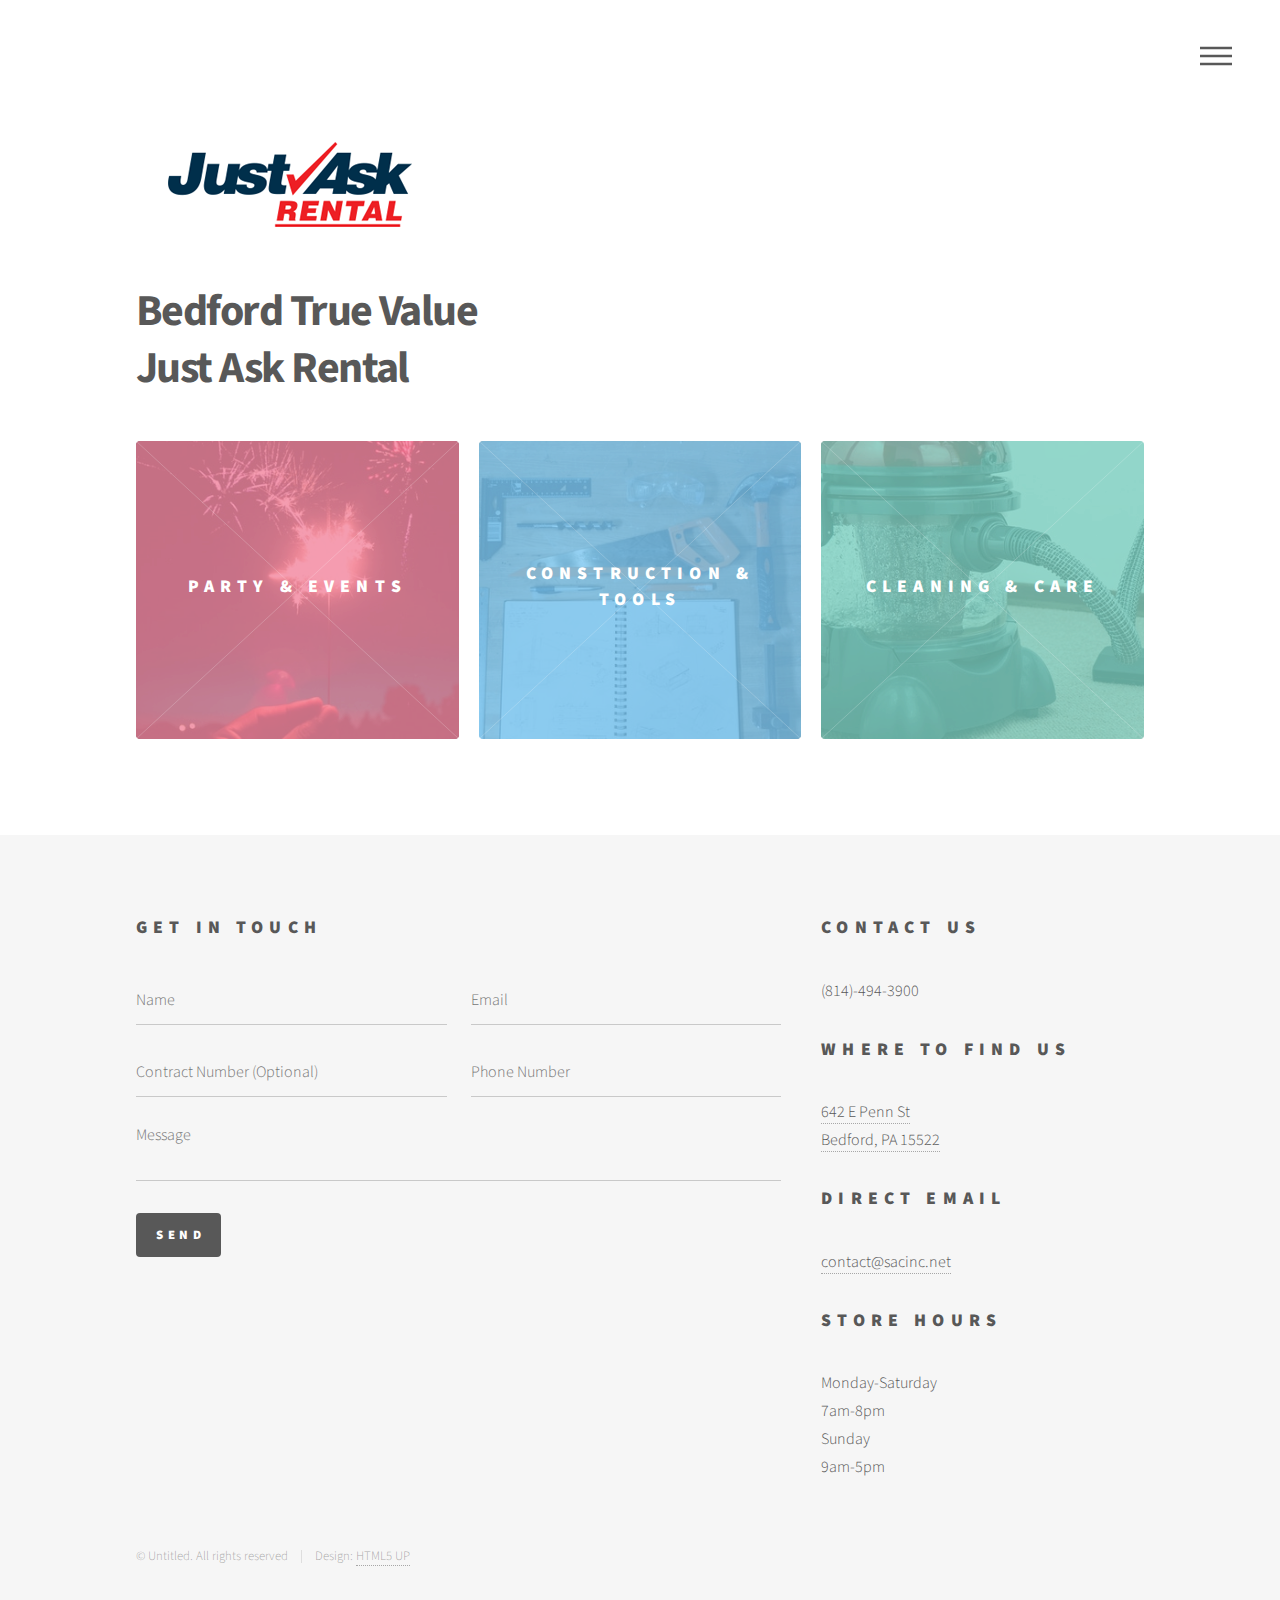
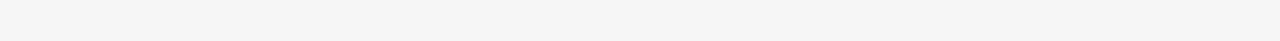
<file: index.html>
<!DOCTYPE HTML>
<html>
	<head>
		<title>Bedford Just Ask Rental</title>
		<meta charset="utf-8" />
		<meta name="viewport" content="width=device-width, initial-scale=1, user-scalable=no" />
		<link rel="stylesheet" href="assets/css/main.css" />
		<noscript><link rel="stylesheet" href="assets/css/noscript.css" /></noscript>
	</head>
	<body class="is-preload">
		<!-- Wrapper -->
			<div id="wrapper">

				<!-- Header -->
					<header id="header">
						<div class="inner">

							<!-- Logo -->
								<a href="index.html" class="logo">
									<span class="symbol"><img src="images/logo.png" alt="Just ask Rental Logo" /></span>
								</a>

							<!-- Menu -->
								<nav>
									<ul>
										<li><a href="#menu">Menu</a></li>
									</ul>
								</nav>

						</div>
					</header>

				<!-- Menu Items -->
					<nav id="menu">
						<h2>Menu</h2>
						<ul>
							<li><a href="index.html">Home</a></li>
							<li><a href="items.html">All Rental Items</a></li>
							<li><a href="events.html">Party & Events</a></li>
							<li><a href="tools.html">Construction & Tools</a></li>
							<li><a href="cleaning.html">Cleaning & Care</a></li>
						</ul>
					</nav>

				<!-- Main -->
					<div id="main">
						<div class="inner">
							<header>
								<h1>Bedford True Value <br />
                Just Ask Rental</h1>
							</header>


							<section class="tiles">

                <!-- Party & Events -->
								<article class="style1">
									<span class="image">
										<img src="images/events.jpg" alt="Party Image"/>
									</span>
									<a href="events.html">
										<h2>Party & Events</h2>
										<div class="content">
											<p>All party and events items will be found here!</p>
										</div>
									</a>
								</article>

                <!-- Construction & Tools -->
								<article class="style2">
									<span class="image">
										<img src="images/tools.jpg" alt="Tools Image" />
									</span>
									<a href="tools.html">
										<h2>Construction & Tools</h2>
										<div class="content">
											<p>Hand Tools, earth moving machines, and lawn and garden found here!</p>
										</div>
									</a>
								</article>

                <!-- Cleaning & Care -->
								<article class="style3">
									<span class="image">
										<img src="images/cleaning.jpg" alt="" />
									</span>
									<a href="cleaning.html">
										<h2>Cleaning & Care</h2>
										<div class="content">
											<p>House care and cleaning equipment found here!</p>
										</div>
									</a>
								</article>


							</section>


						</div>
					</div>

				<!-- Footer -->
          <!-- Contact Form -->
					<footer id="footer">
						<div class="inner">
							<section>
								<h2>Get in touch</h2>
								<form method="post" action="#">
									<div class="fields">
										<div class="field half">
											<input type="text" name="name" id="name" placeholder="Name" />
										</div>
										<div class="field half">
											<input type="email" name="email" id="email" placeholder="Email" />
										</div>
                    <div class="field half">
											<input type="number" name="contract" id="contract" placeholder="Contract Number (Optional)" />
										</div>
                    <div class="field half">
											<input type="number" name="phone" id="phone" placeholder="Phone Number" />
										</div>
										<div class="field">
											<textarea name="message" id="message" placeholder="Message"></textarea>
										</div>
									</div>
									<ul class="actions">
										<li><input type="submit" value="Send" class="primary" /></li>
									</ul>
								</form>
							</section>

              <!-- Other Contacts -->
							<section>
								<h2>Contact Us</h2>
                <p>(814)-494-3900</p>
                <h2>Where to find us</h2>
                <p><a href="https://www.google.com/maps/place/642+E+Penn+St,+Bedford,+PA+15522/@40.0180602,-78.4931131,17z/data=!3m1!4b1!4m5!3m4!1s0x89ca5262378baff5:0x1d8a88db9e19b3c5!8m2!3d40.0180561!4d-78.4909244?hl=en" target="_Blank">642 E Penn St <br />
                   Bedford, PA 15522</a></p>
                <h2>Direct Email</h2>
                <p><a href="mailto:contact@sacinc.net">contact@sacinc.net</a></p>
                <h2>Store Hours</h2>
                <p>Monday-Saturday<br />
                  7am-8pm<br />
                  Sunday<br />
                  9am-5pm</p>
							</section>
							<ul class="copyright">
								<li>&copy; Untitled. All rights reserved</li><li>Design: <a href="http://html5up.net">HTML5 UP</a></li>
							</ul>
						</div>
					</footer>

			</div>

		<!-- Scripts -->
			<script src="assets/js/jquery.min.js"></script>
			<script src="assets/js/browser.min.js"></script>
			<script src="assets/js/breakpoints.min.js"></script>
			<script src="assets/js/util.js"></script>
			<script src="assets/js/main.js"></script>

	</body>
</html>
</file>
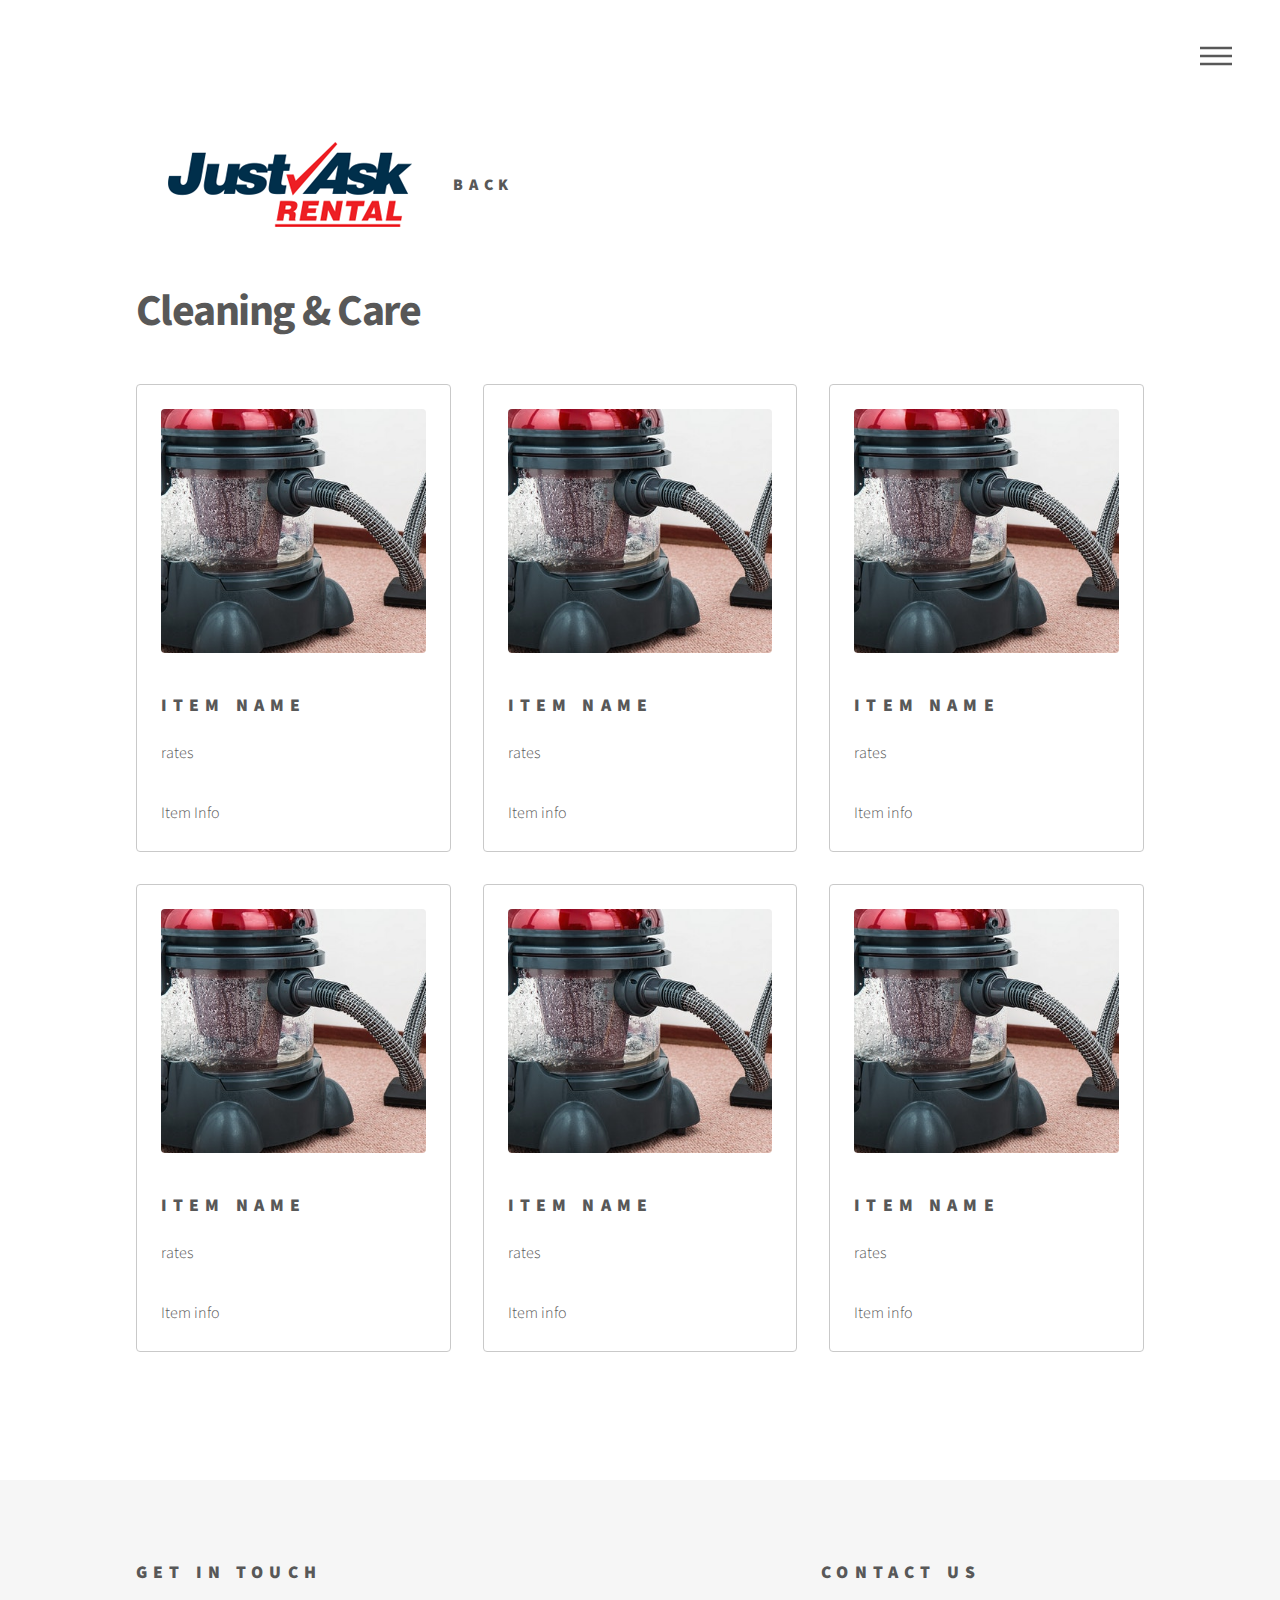
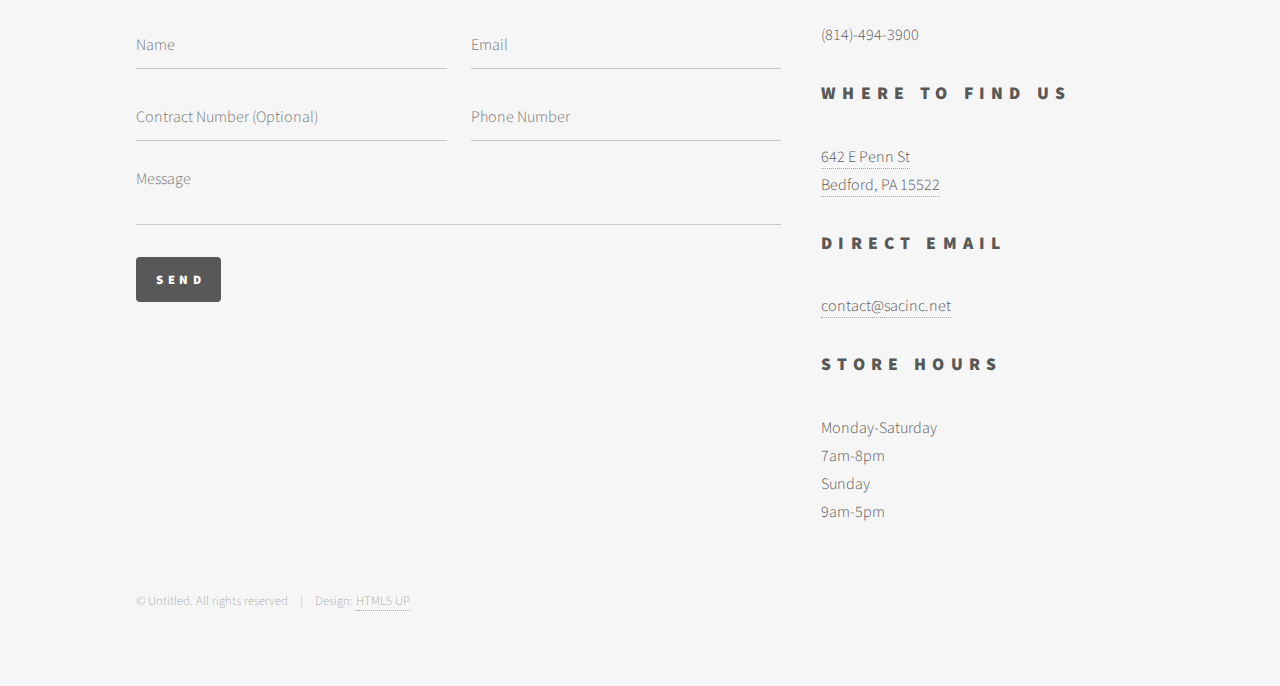
<file: cleaning.html>
<!DOCTYPE HTML>
<html>
	<head>
		<title>Generic - Phantom by HTML5 UP</title>
		<meta charset="utf-8" />
		<meta name="viewport" content="width=device-width, initial-scale=1, user-scalable=no" />
		<link rel="stylesheet" href="assets/css/main.css" />
		<noscript><link rel="stylesheet" href="assets/css/noscript.css" /></noscript>
	</head>
	<body class="is-preload">
		<!-- Wrapper -->
			<div id="wrapper">

				<!-- Header -->
					<header id="header">
						<div class="inner">

							<!-- Logo -->
								<a href="index.html" class="logo">
									<span class="symbol"><img src="images/logo.png" alt="" /></span><span class="title">Back</span>
								</a>

							<!-- Pop out menu -->
								<nav>
									<ul>
										<li><a href="#menu">Menu</a></li>
									</ul>
								</nav>

						</div>
					</header>

				<!-- Items in menu -->
					<nav id="menu">
						<h2>Menu</h2>
						<ul>
							<li><a href="index.html">Home</a></li>
							<li><a href="items.html">All Rental Items</a></li>
							<li><a href="events.html">Party & Events</a></li>
							<li><a href="tools.html">Construction & Tools</a></li>
							<li><a href="cleaning.html">Cleaning & Care</a></li>
						</ul>
					</nav>

				<!-- Main -->
					<div id="main">
						<div class="inner">
							<h1>Cleaning & Care</h1>
              
            <!-- Features -->
              <div id="features-wrapper">
                <div class="container">


                  <!-- Row 1 -->
                  <div class="row">
                    <div class="col-4 col-12-medium">

                      <!-- Box 1 -->
                        <section class="box feature">
                          <div class="inner">
                            <header>
                              <a href="#" class="image featured"><img src="images/cleaning.jpg" alt="" /></a>
                              <h2>Item Name</h2>
                              <p>rates</p>
                            </header>
                            <p>Item Info</p>
                          </div>
                        </section>

                    </div>
                    <div class="col-4 col-12-medium">

                      <!-- Box 2 -->
                        <section class="box feature">
                          <div class="inner">
                            <header>
                              <a href="#" class="image featured"><img src="images/cleaning.jpg" alt="" /></a>
                              <h2>Item Name</h2>
                              <p>rates</p>
                            </header>
                            <p>Item info</p>
                          </div>
                        </section>

                    </div>
                    <div class="col-4 col-12-medium">

                      <!-- Box 3 -->
                        <section class="box feature">
                          <div class="inner">
                            <header>
                              <a href="#" class="image featured"><img src="images/cleaning.jpg" alt="" /></a>
                              <h2>Item Name</h2>
                              <p>rates</p>
                            </header>
                            <p>Item info</p>
                          </div>
                        </section>
                    </div>
                  </div>


                  <!-- Row 2 -->
                  <div class="row">
                    <div class="col-4 col-12-medium">

                      <!-- Box 4 -->
                        <section class="box feature">
                          <div class="inner">
                            <header>
                              <a href="#" class="image featured"><img src="images/cleaning.jpg" alt="" /></a>
                              <h2>Item Name</h2>
                              <p>rates</p>
                            </header>
                            <p>Item info</p>
                          </div>
                        </section>

                    </div>
                    <div class="col-4 col-12-medium">

                      <!-- Box 5 -->
                        <section class="box feature">
                          <div class="inner">
                            <header>
                              <a href="#" class="image featured"><img src="images/cleaning.jpg" alt="" /></a>
                              <h2>Item Name</h2>
                              <p>rates</p>
                            </header>
                            <p>Item info</p>
                          </div>
                        </section>

                    </div>
                    <div class="col-4 col-12-medium">

                      <!-- Box 6 -->
                        <section class="box feature">
                          <div class="inner">
                            <header>
                              <a href="#" class="image featured"><img src="images/cleaning.jpg" alt="" /></a>
                              <h2>Item Name</h2>
                              <p>rates</p>
                            </header>
                            <p>Item info</p>
                          </div>
                        </section>
                    </div>
                  </div>
                </div>
              </div>


						</div>
					</div>

				<!-- Footer -->
          <!-- Contact Form -->
					<footer id="footer">
						<div class="inner">
							<section>
								<h2>Get in touch</h2>
								<form method="post" action="#">
									<div class="fields">
										<div class="field half">
											<input type="text" name="name" id="name" placeholder="Name" />
										</div>
										<div class="field half">
											<input type="email" name="email" id="email" placeholder="Email" />
										</div>
                    <div class="field half">
											<input type="number" name="contract" id="contract" placeholder="Contract Number (Optional)" />
										</div>
                    <div class="field half">
											<input type="number" name="phone" id="phone" placeholder="Phone Number" />
										</div>
										<div class="field">
											<textarea name="message" id="message" placeholder="Message"></textarea>
										</div>
									</div>
									<ul class="actions">
										<li><input type="submit" value="Send" class="primary" /></li>
									</ul>
								</form>
							</section>

              <!-- Other Contacts -->
							<section>
								<h2>Contact Us</h2>
                <p>(814)-494-3900</p>
                <h2>Where to find us</h2>
                <p><a href="https://www.google.com/maps/place/642+E+Penn+St,+Bedford,+PA+15522/@40.0180602,-78.4931131,17z/data=!3m1!4b1!4m5!3m4!1s0x89ca5262378baff5:0x1d8a88db9e19b3c5!8m2!3d40.0180561!4d-78.4909244?hl=en" target="_Blank">642 E Penn St <br />
                   Bedford, PA 15522</a></p>
                <h2>Direct Email</h2>
                <p><a href="mailto:contact@sacinc.net">contact@sacinc.net</a></p>
                <h2>Store Hours</h2>
                <p>Monday-Saturday<br />
                  7am-8pm<br />
                  Sunday<br />
                  9am-5pm</p>
							</section>
							<ul class="copyright">
								<li>&copy; Untitled. All rights reserved</li><li>Design: <a href="http://html5up.net">HTML5 UP</a></li>
							</ul>
						</div>
					</footer>

			</div>

		<!-- Scripts -->
			<script src="assets/js/jquery.min.js"></script>
			<script src="assets/js/browser.min.js"></script>
			<script src="assets/js/breakpoints.min.js"></script>
			<script src="assets/js/util.js"></script>
			<script src="assets/js/main.js"></script>

	</body>
</html>
</file>
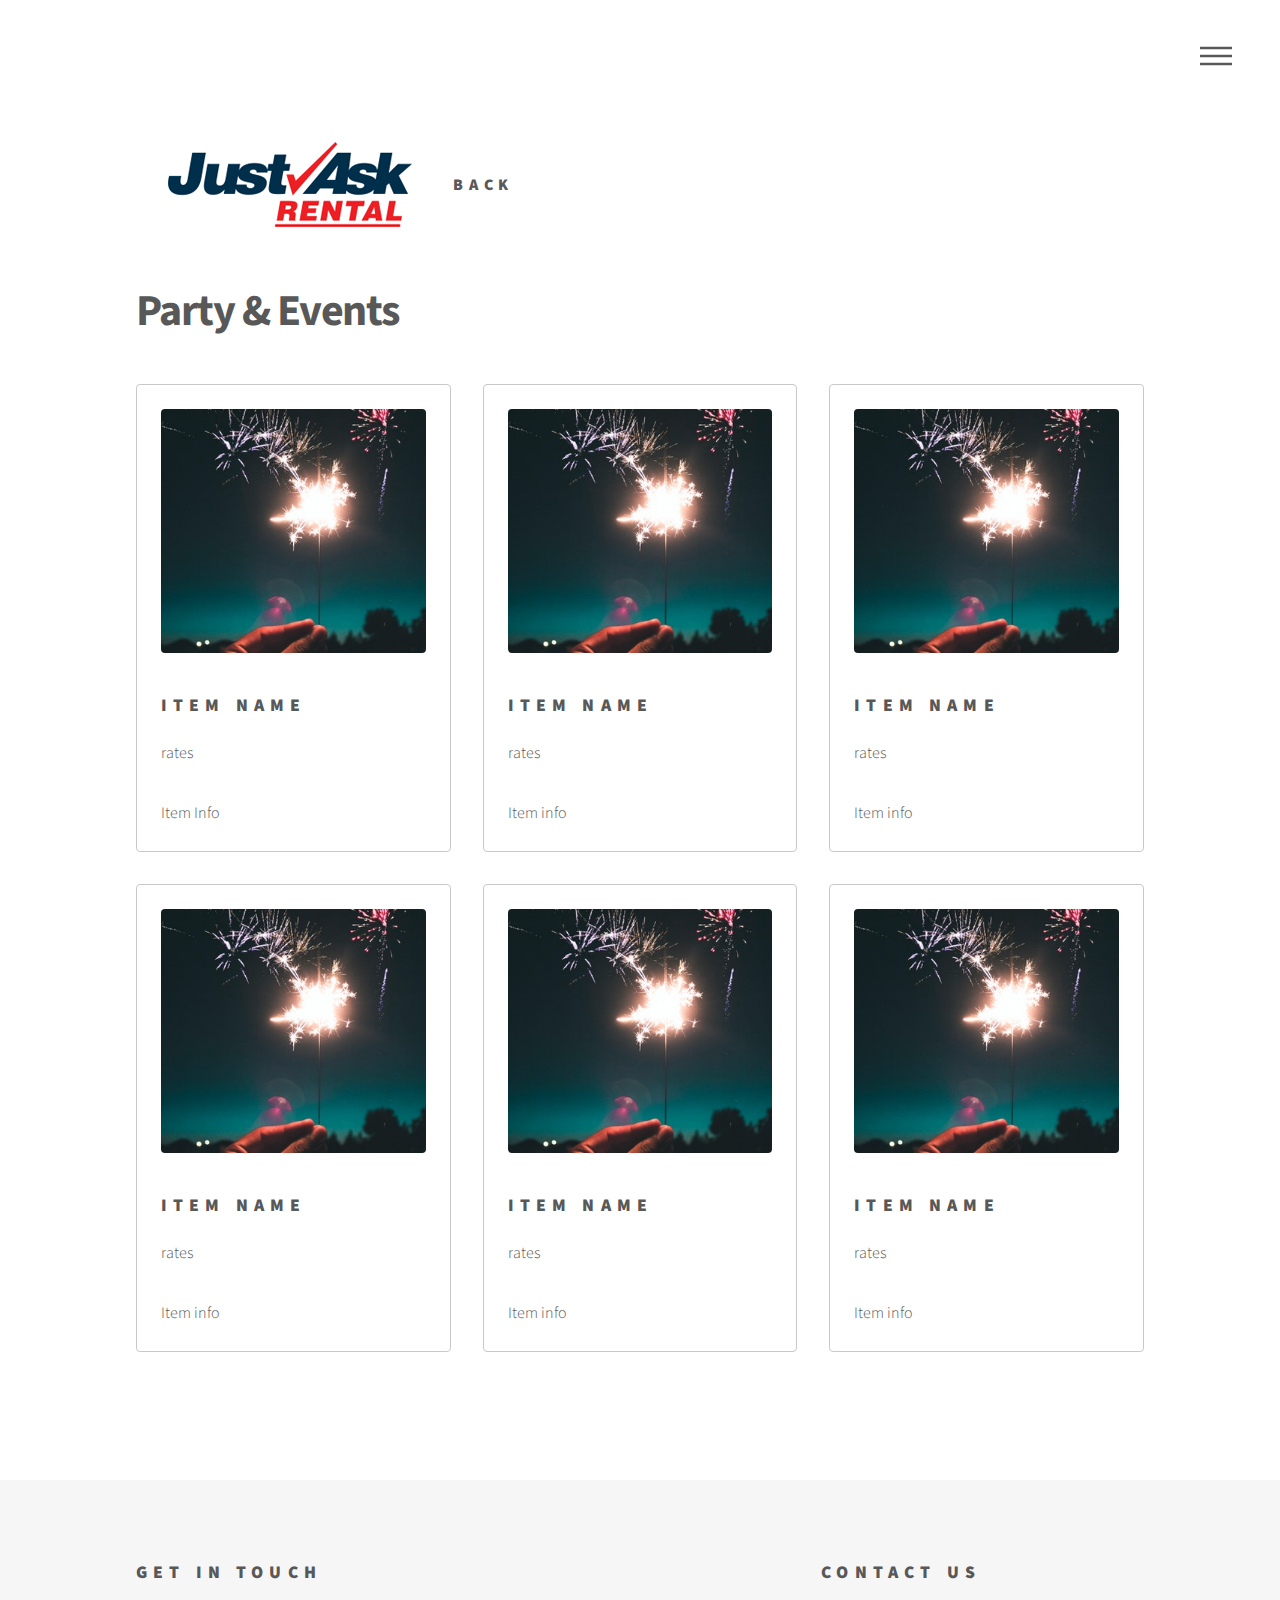
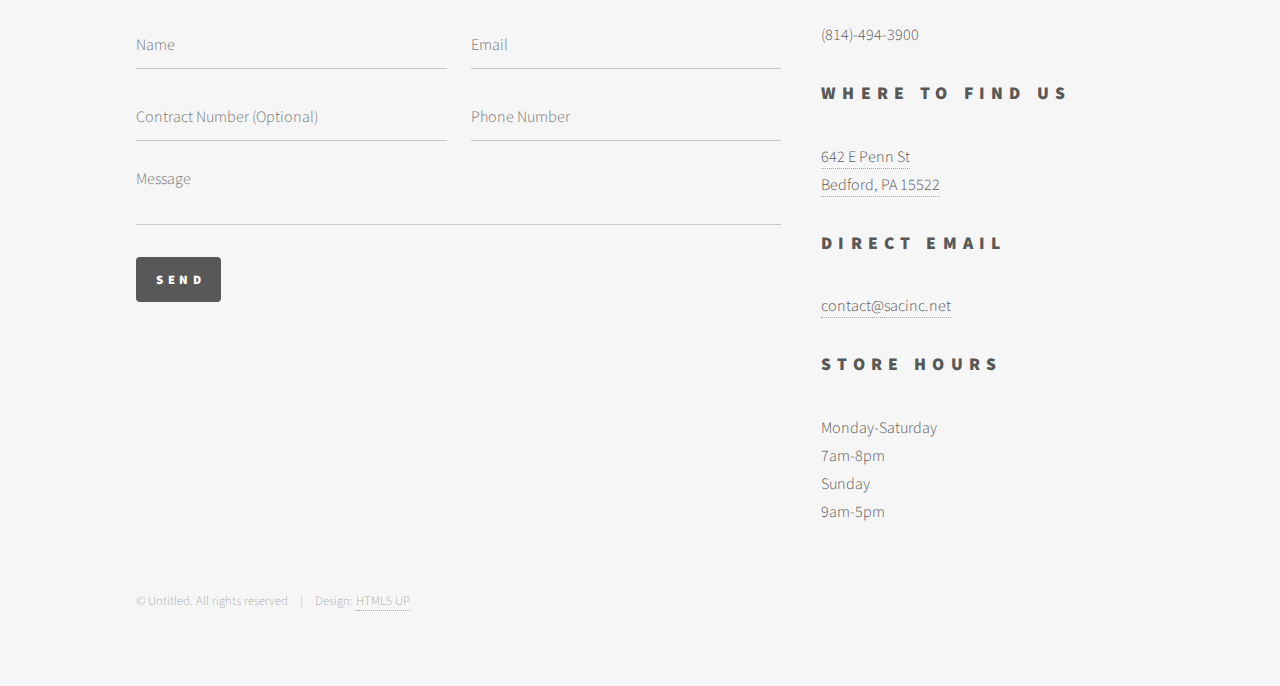
<file: events.html>
<!DOCTYPE HTML>
<html>
	<head>
		<title>Generic - Phantom by HTML5 UP</title>
		<meta charset="utf-8" />
		<meta name="viewport" content="width=device-width, initial-scale=1, user-scalable=no" />
		<link rel="stylesheet" href="assets/css/main.css" />
		<noscript><link rel="stylesheet" href="assets/css/noscript.css" /></noscript>
	</head>
	<body class="is-preload">
		<!-- Wrapper -->
			<div id="wrapper">

				<!-- Header -->
					<header id="header">
						<div class="inner">

							<!-- Logo -->
								<a href="index.html" class="logo">
									<span class="symbol"><img src="images/logo.png" alt="" /></span><span class="title">Back</span>
								</a>

							<!-- Pop out menu -->
								<nav>
									<ul>
										<li><a href="#menu">Menu</a></li>
									</ul>
								</nav>

						</div>
					</header>

				<!-- Items in menu -->
					<nav id="menu">
						<h2>Menu</h2>
						<ul>
							<li><a href="index.html">Home</a></li>
							<li><a href="items.html">All Rental Items</a></li>
							<li><a href="events.html">Party & Events</a></li>
							<li><a href="tools.html">Construction & Tools</a></li>
							<li><a href="cleaning.html">Cleaning & Care</a></li>
						</ul>
					</nav>

				<!-- Main -->
					<div id="main">
						<div class="inner">
							<h1>Party & Events</h1>
              
            <!-- Features -->
              <div id="features-wrapper">
                <div class="container">


                  <!-- Row 1 -->
                  <div class="row">
                    <div class="col-4 col-12-medium">

                      <!-- Box 1 -->
                        <section class="box feature">
                          <div class="inner">
                            <header>
                              <a href="#" class="image featured"><img src="images/events.jpg" alt="" /></a>
                              <h2>Item Name</h2>
                              <p>rates</p>
                            </header>
                            <p>Item Info</p>
                          </div>
                        </section>

                    </div>
                    <div class="col-4 col-12-medium">

                      <!-- Box 2 -->
                        <section class="box feature">
                          <div class="inner">
                            <header>
                              <a href="#" class="image featured"><img src="images/events.jpg" alt="" /></a>
                              <h2>Item Name</h2>
                              <p>rates</p>
                            </header>
                            <p>Item info</p>
                          </div>
                        </section>

                    </div>
                    <div class="col-4 col-12-medium">

                      <!-- Box 3 -->
                        <section class="box feature">
                          <div class="inner">
                            <header>
                              <a href="#" class="image featured"><img src="images/events.jpg" alt="" /></a>
                              <h2>Item Name</h2>
                              <p>rates</p>
                            </header>
                            <p>Item info</p>
                          </div>
                        </section>
                    </div>
                  </div>


                  <!-- Row 2 -->
                  <div class="row">
                    <div class="col-4 col-12-medium">

                      <!-- Box 4 -->
                        <section class="box feature">
                          <div class="inner">
                            <header>
                              <a href="#" class="image featured"><img src="images/events.jpg" alt="" /></a>
                              <h2>Item Name</h2>
                              <p>rates</p>
                            </header>
                            <p>Item info</p>
                          </div>
                        </section>

                    </div>
                    <div class="col-4 col-12-medium">

                      <!-- Box 5 -->
                        <section class="box feature">
                          <div class="inner">
                            <header>
                              <a href="#" class="image featured"><img src="images/events.jpg" alt="" /></a>
                              <h2>Item Name</h2>
                              <p>rates</p>
                            </header>
                            <p>Item info</p>
                          </div>
                        </section>

                    </div>
                    <div class="col-4 col-12-medium">

                      <!-- Box 6 -->
                        <section class="box feature">
                          <div class="inner">
                            <header>
                              <a href="#" class="image featured"><img src="images/events.jpg" alt="" /></a>
                              <h2>Item Name</h2>
                              <p>rates</p>
                            </header>
                            <p>Item info</p>
                          </div>
                        </section>
                    </div>
                  </div>
                </div>
              </div>


						</div>
					</div>

				<!-- Footer -->
          <!-- Contact Form -->
					<footer id="footer">
						<div class="inner">
							<section>
								<h2>Get in touch</h2>
								<form method="post" action="#">
									<div class="fields">
										<div class="field half">
											<input type="text" name="name" id="name" placeholder="Name" />
										</div>
										<div class="field half">
											<input type="email" name="email" id="email" placeholder="Email" />
										</div>
                    <div class="field half">
											<input type="number" name="contract" id="contract" placeholder="Contract Number (Optional)" />
										</div>
                    <div class="field half">
											<input type="number" name="phone" id="phone" placeholder="Phone Number" />
										</div>
										<div class="field">
											<textarea name="message" id="message" placeholder="Message"></textarea>
										</div>
									</div>
									<ul class="actions">
										<li><input type="submit" value="Send" class="primary" /></li>
									</ul>
								</form>
							</section>

              <!-- Other Contacts -->
							<section>
								<h2>Contact Us</h2>
                <p>(814)-494-3900</p>
                <h2>Where to find us</h2>
                <p><a href="https://www.google.com/maps/place/642+E+Penn+St,+Bedford,+PA+15522/@40.0180602,-78.4931131,17z/data=!3m1!4b1!4m5!3m4!1s0x89ca5262378baff5:0x1d8a88db9e19b3c5!8m2!3d40.0180561!4d-78.4909244?hl=en" target="_Blank">642 E Penn St <br />
                   Bedford, PA 15522</a></p>
                <h2>Direct Email</h2>
                <p><a href="mailto:contact@sacinc.net">contact@sacinc.net</a></p>
                <h2>Store Hours</h2>
                <p>Monday-Saturday<br />
                  7am-8pm<br />
                  Sunday<br />
                  9am-5pm</p>
							</section>
							<ul class="copyright">
								<li>&copy; Untitled. All rights reserved</li><li>Design: <a href="http://html5up.net">HTML5 UP</a></li>
							</ul>
						</div>
					</footer>

			</div>

		<!-- Scripts -->
			<script src="assets/js/jquery.min.js"></script>
			<script src="assets/js/browser.min.js"></script>
			<script src="assets/js/breakpoints.min.js"></script>
			<script src="assets/js/util.js"></script>
			<script src="assets/js/main.js"></script>

	</body>
</html>
</file>
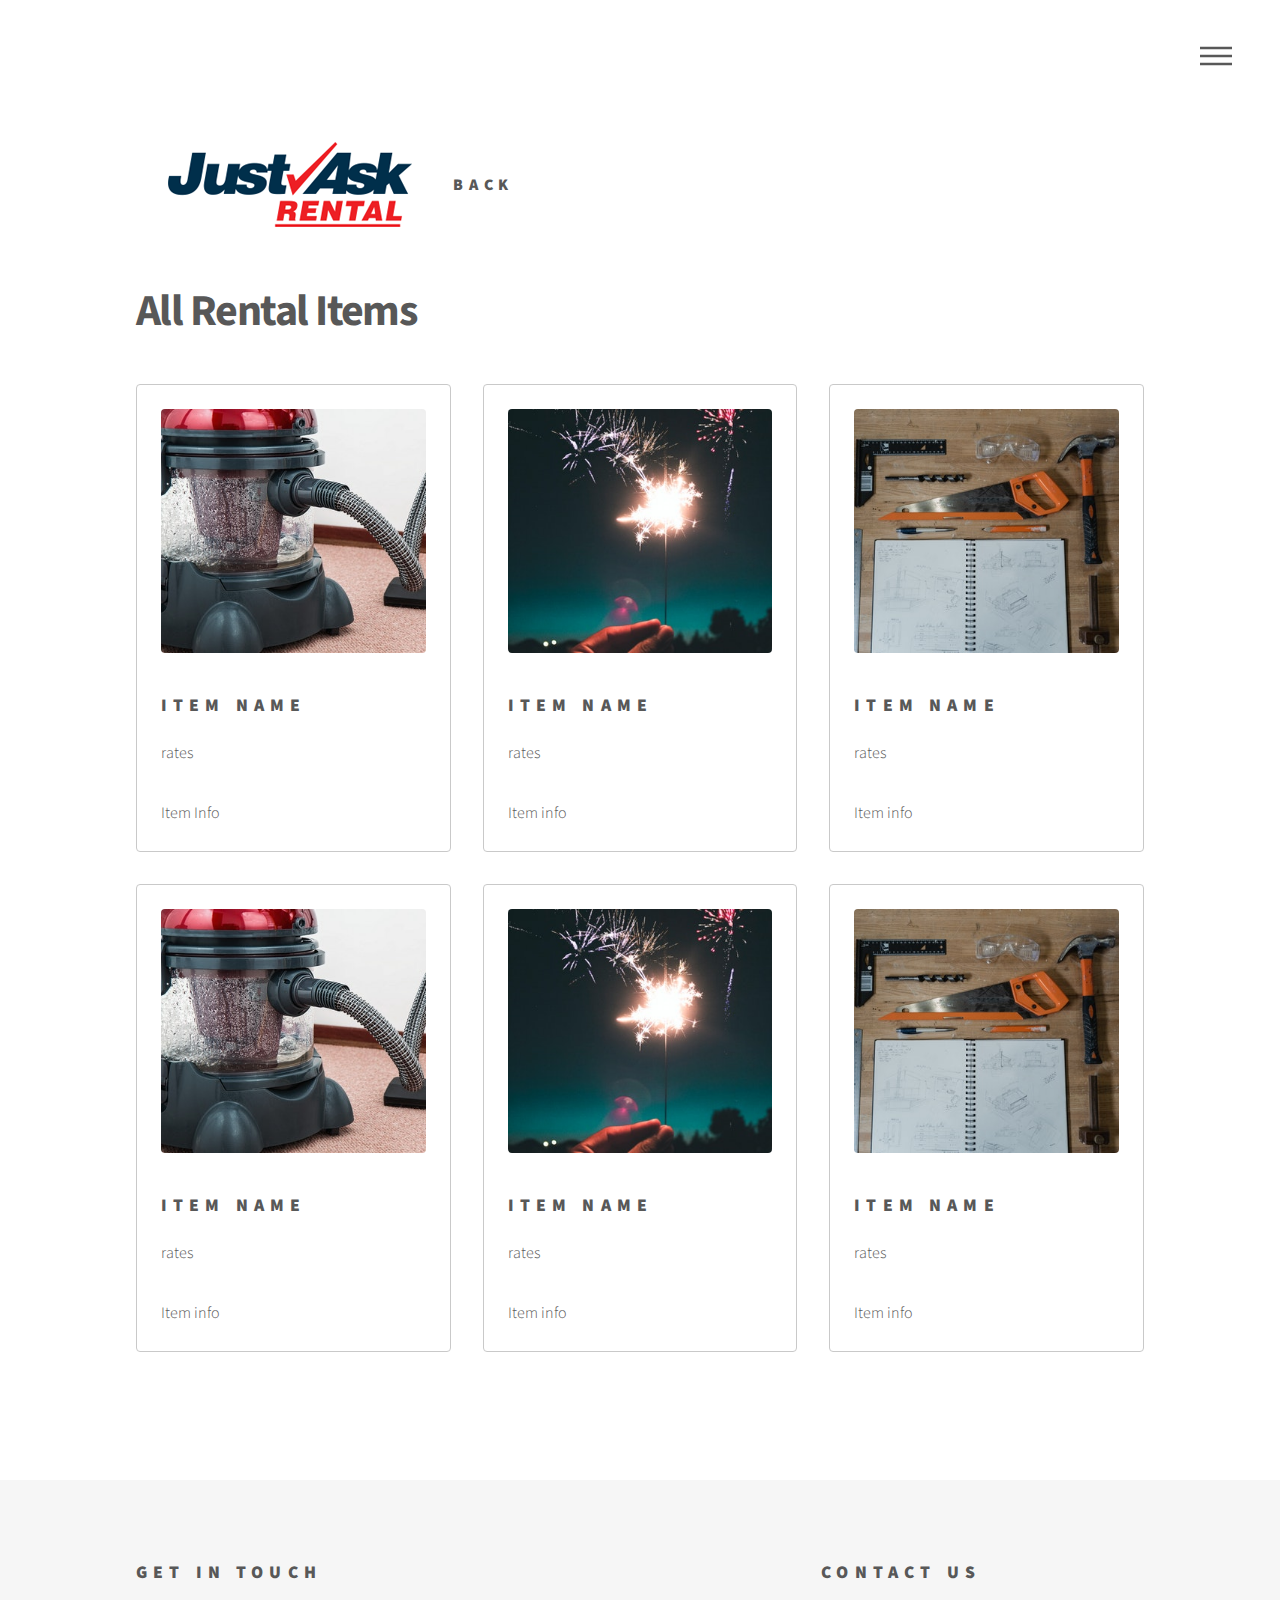
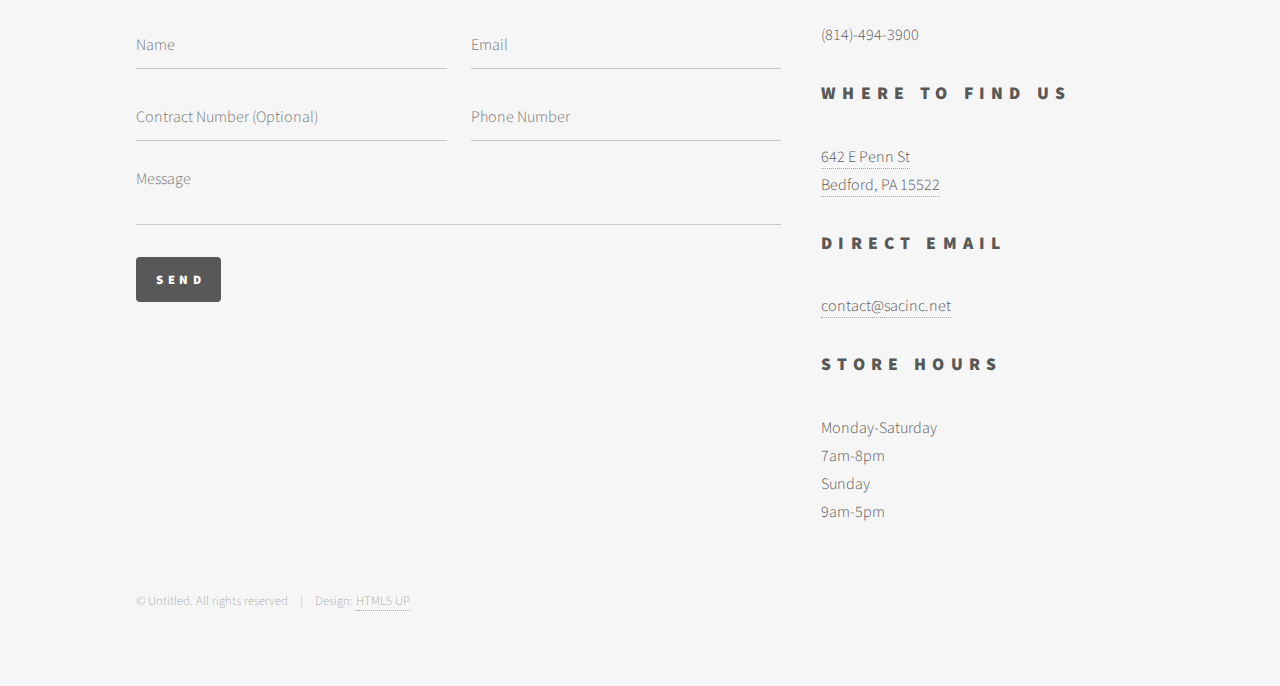
<file: items.html>
<!DOCTYPE HTML>
<html>
	<head>
		<title>Generic - Phantom by HTML5 UP</title>
		<meta charset="utf-8" />
		<meta name="viewport" content="width=device-width, initial-scale=1, user-scalable=no" />
		<link rel="stylesheet" href="assets/css/main.css" />
		<noscript><link rel="stylesheet" href="assets/css/noscript.css" /></noscript>
	</head>
	<body class="is-preload">
		<!-- Wrapper -->
			<div id="wrapper">

				<!-- Header -->
					<header id="header">
						<div class="inner">

							<!-- Logo -->
								<a href="index.html" class="logo">
									<span class="symbol"><img src="images/logo.png" alt="" /></span><span class="title">Back</span>
								</a>

							<!-- Pop out menu -->
								<nav>
									<ul>
										<li><a href="#menu">Menu</a></li>
									</ul>
								</nav>

						</div>
					</header>

				<!-- Items in menu -->
					<nav id="menu">
						<h2>Menu</h2>
						<ul>
							<li><a href="index.html">Home</a></li>
							<li><a href="items.html">All Rental Items</a></li>
							<li><a href="events.html">Party & Events</a></li>
							<li><a href="tools.html">Construction & Tools</a></li>
							<li><a href="cleaning.html">Cleaning & Care</a></li>
						</ul>
					</nav>

				<!-- Main -->
					<div id="main">
						<div class="inner">
							<h1>All Rental Items</h1>
              
            <!-- Features -->
              <div id="features-wrapper">
                <div class="container">


                  <!-- Row 1 -->
                  <div class="row">
                    <div class="col-4 col-12-medium">

                      <!-- Box 1 -->
                        <section class="box feature">
                          <div class="inner">
                            <header>
                              <a href="#" class="image featured"><img src="images/cleaning.jpg" alt="" /></a>
                              <h2>Item Name</h2>
                              <p>rates</p>
                            </header>
                            <p>Item Info</p>
                          </div>
                        </section>

                    </div>
                    <div class="col-4 col-12-medium">

                      <!-- Box 2 -->
                        <section class="box feature">
                          <div class="inner">
                            <header>
                              <a href="#" class="image featured"><img src="images/events.jpg" alt="" /></a>
                              <h2>Item Name</h2>
                              <p>rates</p>
                            </header>
                            <p>Item info</p>
                          </div>
                        </section>

                    </div>
                    <div class="col-4 col-12-medium">

                      <!-- Box 3 -->
                        <section class="box feature">
                          <div class="inner">
                            <header>
                              <a href="#" class="image featured"><img src="images/tools.jpg" alt="" /></a>
                              <h2>Item Name</h2>
                              <p>rates</p>
                            </header>
                            <p>Item info</p>
                          </div>
                        </section>
                    </div>
                  </div>


                  <!-- Row 2 -->
                  <div class="row">
                    <div class="col-4 col-12-medium">

                      <!-- Box 4 -->
                        <section class="box feature">
                          <div class="inner">
                            <header>
                              <a href="#" class="image featured"><img src="images/cleaning.jpg" alt="" /></a>
                              <h2>Item Name</h2>
                              <p>rates</p>
                            </header>
                            <p>Item info</p>
                          </div>
                        </section>

                    </div>
                    <div class="col-4 col-12-medium">

                      <!-- Box 5 -->
                        <section class="box feature">
                          <div class="inner">
                            <header>
                              <a href="#" class="image featured"><img src="images/events.jpg" alt="" /></a>
                              <h2>Item Name</h2>
                              <p>rates</p>
                            </header>
                            <p>Item info</p>
                          </div>
                        </section>

                    </div>
                    <div class="col-4 col-12-medium">

                      <!-- Box 6 -->
                        <section class="box feature">
                          <div class="inner">
                            <header>
                              <a href="#" class="image featured"><img src="images/tools.jpg" alt="" /></a>
                              <h2>Item Name</h2>
                              <p>rates</p>
                            </header>
                            <p>Item info</p>
                          </div>
                        </section>
                    </div>
                  </div>
                </div>
              </div>


						</div>
					</div>

				<!-- Footer -->
          <!-- Contact Form -->
					<footer id="footer">
						<div class="inner">
							<section>
								<h2>Get in touch</h2>
								<form method="post" action="#">
									<div class="fields">
										<div class="field half">
											<input type="text" name="name" id="name" placeholder="Name" />
										</div>
										<div class="field half">
											<input type="email" name="email" id="email" placeholder="Email" />
										</div>
                    <div class="field half">
											<input type="number" name="contract" id="contract" placeholder="Contract Number (Optional)" />
										</div>
                    <div class="field half">
											<input type="number" name="phone" id="phone" placeholder="Phone Number" />
										</div>
										<div class="field">
											<textarea name="message" id="message" placeholder="Message"></textarea>
										</div>
									</div>
									<ul class="actions">
										<li><input type="submit" value="Send" class="primary" /></li>
									</ul>
								</form>
							</section>

              <!-- Other Contacts -->
							<section>
								<h2>Contact Us</h2>
                <p>(814)-494-3900</p>
                <h2>Where to find us</h2>
                <p><a href="https://www.google.com/maps/place/642+E+Penn+St,+Bedford,+PA+15522/@40.0180602,-78.4931131,17z/data=!3m1!4b1!4m5!3m4!1s0x89ca5262378baff5:0x1d8a88db9e19b3c5!8m2!3d40.0180561!4d-78.4909244?hl=en" target="_Blank">642 E Penn St <br />
                   Bedford, PA 15522</a></p>
                <h2>Direct Email</h2>
                <p><a href="mailto:contact@sacinc.net">contact@sacinc.net</a></p>
                <h2>Store Hours</h2>
                <p>Monday-Saturday<br />
                  7am-8pm<br />
                  Sunday<br />
                  9am-5pm</p>
							</section>
							<ul class="copyright">
								<li>&copy; Untitled. All rights reserved</li><li>Design: <a href="http://html5up.net">HTML5 UP</a></li>
							</ul>
						</div>
					</footer>

			</div>

		<!-- Scripts -->
			<script src="assets/js/jquery.min.js"></script>
			<script src="assets/js/browser.min.js"></script>
			<script src="assets/js/breakpoints.min.js"></script>
			<script src="assets/js/util.js"></script>
			<script src="assets/js/main.js"></script>

	</body>
</html>
</file>
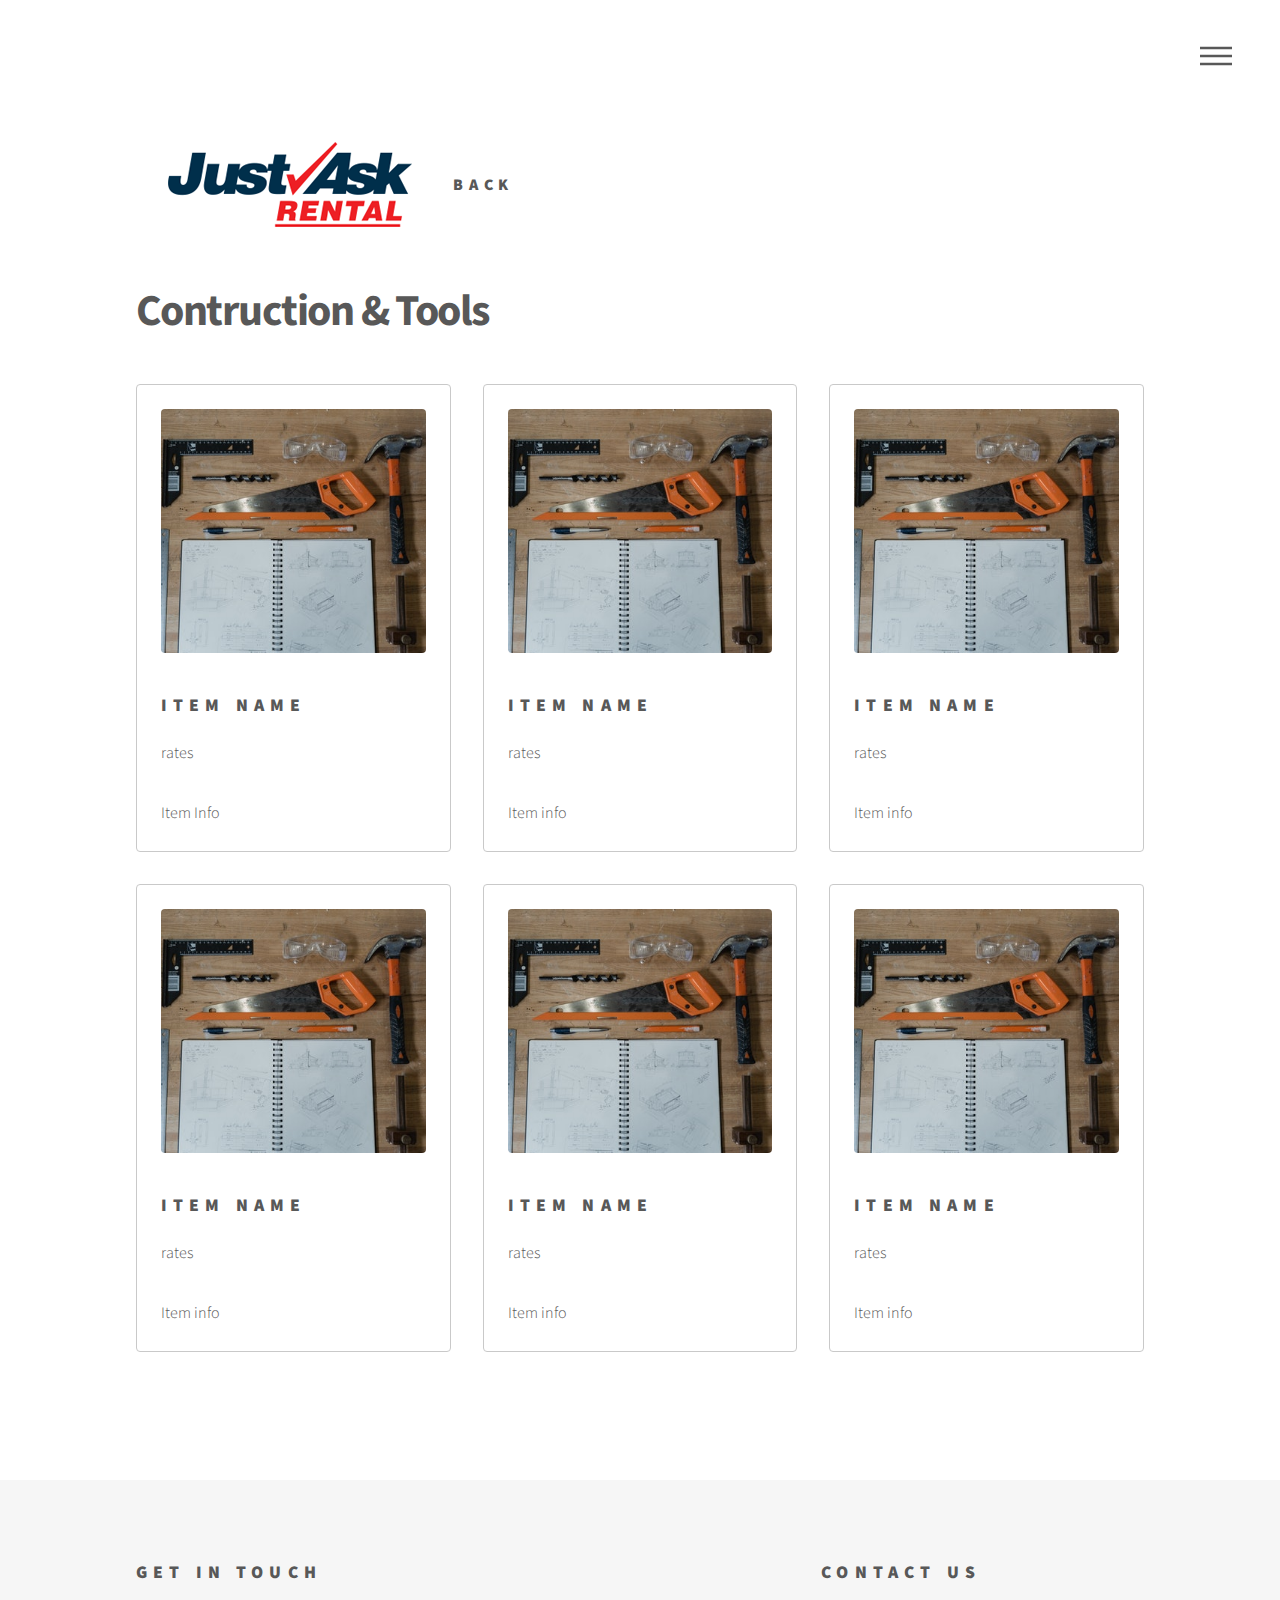
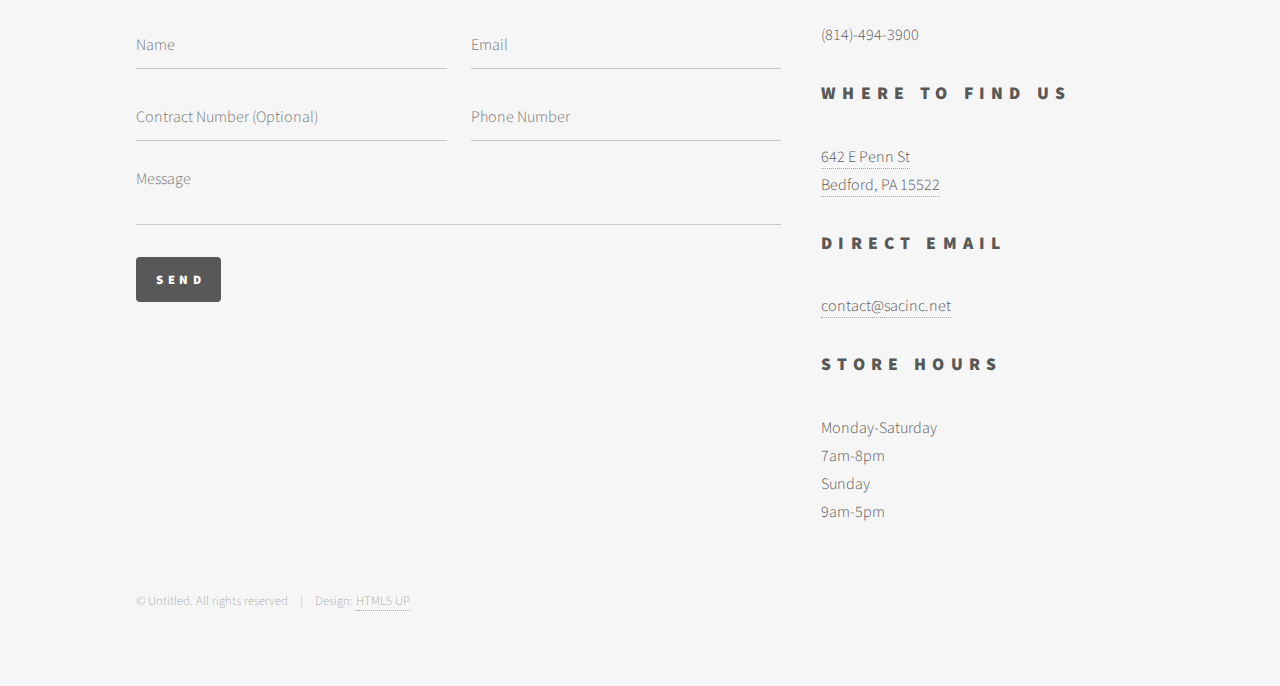
<file: tools.html>
<!DOCTYPE HTML>
<html>
	<head>
		<title>Generic - Phantom by HTML5 UP</title>
		<meta charset="utf-8" />
		<meta name="viewport" content="width=device-width, initial-scale=1, user-scalable=no" />
		<link rel="stylesheet" href="assets/css/main.css" />
		<noscript><link rel="stylesheet" href="assets/css/noscript.css" /></noscript>
	</head>
	<body class="is-preload">
		<!-- Wrapper -->
			<div id="wrapper">

				<!-- Header -->
					<header id="header">
						<div class="inner">

							<!-- Logo -->
								<a href="index.html" class="logo">
									<span class="symbol"><img src="images/logo.png" alt="" /></span><span class="title">Back</span>
								</a>

							<!-- Pop out menu -->
								<nav>
									<ul>
										<li><a href="#menu">Menu</a></li>
									</ul>
								</nav>

						</div>
					</header>

				<!-- Items in menu -->
					<nav id="menu">
						<h2>Menu</h2>
						<ul>
							<li><a href="index.html">Home</a></li>
							<li><a href="items.html">All Rental Items</a></li>
							<li><a href="events.html">Party & Events</a></li>
							<li><a href="tools.html">Construction & Tools</a></li>
							<li><a href="cleaning.html">Cleaning & Care</a></li>
						</ul>
					</nav>

				<!-- Main -->
					<div id="main">
						<div class="inner">
							<h1>Contruction & Tools</h1>
              
            <!-- Features -->
              <div id="features-wrapper">
                <div class="container">


                  <!-- Row 1 -->
                  <div class="row">
                    <div class="col-4 col-12-medium">

                      <!-- Box 1 -->
                        <section class="box feature">
                          <div class="inner">
                            <header>
                              <a href="#" class="image featured"><img src="images/tools.jpg" alt="" /></a>
                              <h2>Item Name</h2>
                              <p>rates</p>
                            </header>
                            <p>Item Info</p>
                          </div>
                        </section>

                    </div>
                    <div class="col-4 col-12-medium">

                      <!-- Box 2 -->
                        <section class="box feature">
                          <div class="inner">
                            <header>
                              <a href="#" class="image featured"><img src="images/tools.jpg" alt="" /></a>
                              <h2>Item Name</h2>
                              <p>rates</p>
                            </header>
                            <p>Item info</p>
                          </div>
                        </section>

                    </div>
                    <div class="col-4 col-12-medium">

                      <!-- Box 3 -->
                        <section class="box feature">
                          <div class="inner">
                            <header>
                              <a href="#" class="image featured"><img src="images/tools.jpg" alt="" /></a>
                              <h2>Item Name</h2>
                              <p>rates</p>
                            </header>
                            <p>Item info</p>
                          </div>
                        </section>
                    </div>
                  </div>


                  <!-- Row 2 -->
                  <div class="row">
                    <div class="col-4 col-12-medium">

                      <!-- Box 4 -->
                        <section class="box feature">
                          <div class="inner">
                            <header>
                              <a href="#" class="image featured"><img src="images/tools.jpg" alt="" /></a>
                              <h2>Item Name</h2>
                              <p>rates</p>
                            </header>
                            <p>Item info</p>
                          </div>
                        </section>

                    </div>
                    <div class="col-4 col-12-medium">

                      <!-- Box 5 -->
                        <section class="box feature">
                          <div class="inner">
                            <header>
                              <a href="#" class="image featured"><img src="images/tools.jpg" alt="" /></a>
                              <h2>Item Name</h2>
                              <p>rates</p>
                            </header>
                            <p>Item info</p>
                          </div>
                        </section>

                    </div>
                    <div class="col-4 col-12-medium">

                      <!-- Box 6 -->
                        <section class="box feature">
                          <div class="inner">
                            <header>
                              <a href="#" class="image featured"><img src="images/tools.jpg" alt="" /></a>
                              <h2>Item Name</h2>
                              <p>rates</p>
                            </header>
                            <p>Item info</p>
                          </div>
                        </section>
                    </div>
                  </div>
                </div>
              </div>


						</div>
					</div>

				<!-- Footer -->
          <!-- Contact Form -->
					<footer id="footer">
						<div class="inner">
							<section>
								<h2>Get in touch</h2>
								<form method="post" action="#">
									<div class="fields">
										<div class="field half">
											<input type="text" name="name" id="name" placeholder="Name" />
										</div>
										<div class="field half">
											<input type="email" name="email" id="email" placeholder="Email" />
										</div>
                    <div class="field half">
											<input type="number" name="contract" id="contract" placeholder="Contract Number (Optional)" />
										</div>
                    <div class="field half">
											<input type="number" name="phone" id="phone" placeholder="Phone Number" />
										</div>
										<div class="field">
											<textarea name="message" id="message" placeholder="Message"></textarea>
										</div>
									</div>
									<ul class="actions">
										<li><input type="submit" value="Send" class="primary" /></li>
									</ul>
								</form>
							</section>

              <!-- Other Contacts -->
							<section>
								<h2>Contact Us</h2>
                <p>(814)-494-3900</p>
                <h2>Where to find us</h2>
                <p><a href="https://www.google.com/maps/place/642+E+Penn+St,+Bedford,+PA+15522/@40.0180602,-78.4931131,17z/data=!3m1!4b1!4m5!3m4!1s0x89ca5262378baff5:0x1d8a88db9e19b3c5!8m2!3d40.0180561!4d-78.4909244?hl=en" target="_Blank">642 E Penn St <br />
                   Bedford, PA 15522</a></p>
                <h2>Direct Email</h2>
                <p><a href="mailto:contact@sacinc.net">contact@sacinc.net</a></p>
                <h2>Store Hours</h2>
                <p>Monday-Saturday<br />
                  7am-8pm<br />
                  Sunday<br />
                  9am-5pm</p>
							</section>
							<ul class="copyright">
								<li>&copy; Untitled. All rights reserved</li><li>Design: <a href="http://html5up.net">HTML5 UP</a></li>
							</ul>
						</div>
					</footer>

			</div>

		<!-- Scripts -->
			<script src="assets/js/jquery.min.js"></script>
			<script src="assets/js/browser.min.js"></script>
			<script src="assets/js/breakpoints.min.js"></script>
			<script src="assets/js/util.js"></script>
			<script src="assets/js/main.js"></script>

	</body>
</html>
</file>
<file: assets/css/noscript.css>
/*
	Phantom by HTML5 UP
	html5up.net | @ajlkn
	Free for personal and commercial use under the CCA 3.0 license (html5up.net/license)
*/

/* Tiles */

	body.is-preload .tiles article {
		-moz-transform: none;
		-webkit-transform: none;
		-ms-transform: none;
		transform: none;
		opacity: 1;
	}
</file>
<file: assets/css/main.css>
@import url(fontawesome-all.min.css);
@import url("https://fonts.googleapis.com/css?family=Source+Sans+Pro:300,700,900");

/*
	Phantom by HTML5 UP
	html5up.net | @ajlkn
	Free for personal and commercial use under the CCA 3.0 license (html5up.net/license)
*/

html, body, div, span, applet, object,
iframe, h1, h2, h3, h4, h5, h6, p, blockquote,
pre, a, abbr, acronym, address, big, cite,
code, del, dfn, em, img, ins, kbd, q, s, samp,
small, strike, strong, sub, sup, tt, var, b,
u, i, center, dl, dt, dd, ol, ul, li, fieldset,
form, label, legend, table, caption, tbody,
tfoot, thead, tr, th, td, article, aside,
canvas, details, embed, figure, figcaption,
footer, header, hgroup, menu, nav, output, ruby,
section, summary, time, mark, audio, video {
	margin: 0;
	padding: 0;
	border: 0;
	font-size: 100%;
	font: inherit;
	vertical-align: baseline;}

article, aside, details, figcaption, figure,
footer, header, hgroup, menu, nav, section {
	display: block;}

body {
	line-height: 1;
}

ol, ul {
	list-style: none;
}

blockquote, q {
	quotes: none;
}

	blockquote:before, blockquote:after, q:before, q:after {
		content: '';
		content: none;
	}

table {
	border-collapse: collapse;
	border-spacing: 0;
}

body {
	-webkit-text-size-adjust: none;
}

mark {
	background-color: transparent;
	color: inherit;
}

input::-moz-focus-inner {
	border: 0;
	padding: 0;
}

input, select, textarea {
	-moz-appearance: none;
	-webkit-appearance: none;
	-ms-appearance: none;
	appearance: none;
}

/* Basic */

	@-ms-viewport {
		width: device-width;
	}

	body {
		-ms-overflow-style: scrollbar;
	}

	@media screen and (max-width: 480px) {

		html, body {
			min-width: 320px;
		}

	}

  /* Image */

	.image {
		display: inline-block;
		outline: 0;
	}

		.image img {
			display: block;
			width: 100%;
			border-radius: 8px;
		}

		.image.fit {
			display: block;
			width: 100%;
		}

		.image.featured {
			display: block;
			width: 100%;
			margin: 0 0 2.5em 0;
		}

		.image.left {
			float: left;
			margin: 0 2em 2em 0;
		}

		.image.centered {
			display: block;
			margin: 0 0 2.5em 0;
		}

			.image.centered img {
				margin: 0 auto;
				width: auto;
			}

	html {
		box-sizing: border-box;
	}

	*, *:before, *:after {
		box-sizing: inherit;
	}

	body {
		background-color: #ffffff;
	}

		body.is-preload *, body.is-preload *:before, body.is-preload *:after {
			-moz-animation: none !important;
			-webkit-animation: none !important;
			-ms-animation: none !important;
			animation: none !important;
			-moz-transition: none !important;
			-webkit-transition: none !important;
			-ms-transition: none !important;
			transition: none !important;
		}

/* Type */

	body, input, select, textarea {
		color: #585858;
		font-family: "Source Sans Pro", Helvetica, sans-serif;
		font-size: 16pt;
		font-weight: 300;
		line-height: 1.75;
	}

		@media screen and (max-width: 1680px) {

			body, input, select, textarea {
				font-size: 14pt;
			}

		}

		@media screen and (max-width: 1280px) {

			body, input, select, textarea {
				font-size: 12pt;
			}

		}

	a {
		-moz-transition: border-bottom-color 0.2s ease, color 0.2s ease;
		-webkit-transition: border-bottom-color 0.2s ease, color 0.2s ease;
		-ms-transition: border-bottom-color 0.2s ease, color 0.2s ease;
		transition: border-bottom-color 0.2s ease, color 0.2s ease;
		text-decoration: none;
		color: #585858;
		border-bottom: dotted 1px rgba(88, 88, 88, 0.5);
	}

		a:hover {
			border-bottom-color: transparent;
			color: #f2849e !important;
		}

	strong, b {
		font-weight: 900;
	}

	em, i {
		font-style: italic;
	}

	p {
		margin: 0 0 2em 0;
	}

	h1 {
		font-size: 2.75em;
		font-weight: 700;
		line-height: 1.3;
		margin: 0 0 1em 0;
		letter-spacing: -0.035em;
	}

		h1 a {
			color: inherit;
		}

		@media screen and (max-width: 736px) {

			h1 {
				font-size: 2em;
				margin: 0 0 1em 0;
			}

		}

		@media screen and (max-width: 360px) {

			h1 {
				font-size: 1.75em;
			}

		}

	h2, h3, h4, h5, h6 {
		font-weight: 900;
		line-height: 1.5;
		margin: 0 0 2em 0;
		text-transform: uppercase;
		letter-spacing: 0.35em;
	}

		h2 a, h3 a, h4 a, h5 a, h6 a {
			color: inherit;
		}

	h2 {
		font-size: 1.1em;
	}

	h3 {
		font-size: 1em;
	}

	h4 {
		font-size: 0.8em;
	}

	h5 {
		font-size: 0.8em;
	}

	h6 {
		font-size: 0.8em;
	}

	@media screen and (max-width: 980px) {

		h1 br, h2 br, h3 br, h4 br, h5 br, h6 br {
			display: none;
		}

	}

	@media screen and (max-width: 736px) {

		h2 {
			font-size: 1em;
		}

		h3 {
			font-size: 0.8em;
		}

	}

	sub {
		font-size: 0.8em;
		position: relative;
		top: 0.5em;
	}

	sup {
		font-size: 0.8em;
		position: relative;
		top: -0.5em;
	}

	blockquote {
		border-left: solid 4px #c9c9c9;
		font-style: italic;
		margin: 0 0 2em 0;
		padding: 0.5em 0 0.5em 2em;
	}

	code {
		background: rgba(144, 144, 144, 0.075);
		border-radius: 4px;
		border: solid 1px #c9c9c9;
		font-family: "Courier New", monospace;
		font-size: 0.9em;
		margin: 0 0.25em;
		padding: 0.25em 0.65em;
	}

	pre {
		-webkit-overflow-scrolling: touch;
		font-family: "Courier New", monospace;
		font-size: 0.9em;
		margin: 0 0 2em 0;
	}

		pre code {
			display: block;
			line-height: 1.75;
			padding: 1em 1.5em;
			overflow-x: auto;
		}

	hr {
		border: 0;
		border-bottom: solid 1px #c9c9c9;
		margin: 2em 0;
	}

		hr.major {
			margin: 3em 0;
		}

	.align-left {
		text-align: left;
	}

	.align-center {
		text-align: center;
	}

	.align-right {
		text-align: right;
	}

/* Row */

	.row {
		display: flex;
		flex-wrap: wrap;
		box-sizing: border-box;
		align-items: stretch;
	}

		.row > * {
			box-sizing: border-box;
		}

		.row.gtr-uniform > * > :last-child {
			margin-bottom: 0;
		}

		.row.aln-left {
			justify-content: flex-start;
		}

		.row.aln-center {
			justify-content: center;
		}

		.row.aln-right {
			justify-content: flex-end;
		}

		.row.aln-top {
			align-items: flex-start;
		}

		.row.aln-middle {
			align-items: center;
		}

		.row.aln-bottom {
			align-items: flex-end;
		}

		.row > .imp {
			order: -1;
		}

		.row > .col-1 {
			width: 8.33333%;
		}

		.row > .off-1 {
			margin-left: 8.33333%;
		}

		.row > .col-2 {
			width: 16.66667%;
		}

		.row > .off-2 {
			margin-left: 16.66667%;
		}

		.row > .col-3 {
			width: 25%;
		}

		.row > .off-3 {
			margin-left: 25%;
		}

		.row > .col-4 {
			width: 33.33333%;
		}

		.row > .off-4 {
			margin-left: 33.33333%;
		}

		.row > .col-5 {
			width: 41.66667%;
		}

		.row > .off-5 {
			margin-left: 41.66667%;
		}

		.row > .col-6 {
			width: 50%;
		}

		.row > .off-6 {
			margin-left: 50%;
		}

		.row > .col-7 {
			width: 58.33333%;
		}

		.row > .off-7 {
			margin-left: 58.33333%;
		}

		.row > .col-8 {
			width: 66.66667%;
		}

		.row > .off-8 {
			margin-left: 66.66667%;
		}

		.row > .col-9 {
			width: 75%;
		}

		.row > .off-9 {
			margin-left: 75%;
		}

		.row > .col-10 {
			width: 83.33333%;
		}

		.row > .off-10 {
			margin-left: 83.33333%;
		}

		.row > .col-11 {
			width: 91.66667%;
		}

		.row > .off-11 {
			margin-left: 91.66667%;
		}

		.row > .col-12 {
			width: 100%;
		}

		.row > .off-12 {
			margin-left: 100%;
		}

		.row.gtr-0 {
			margin-top: 0;
			margin-left: 0em;
		}

			.row.gtr-0 > * {
				padding: 0 0 0 0em;
			}

			.row.gtr-0.gtr-uniform {
				margin-top: 0em;
			}

				.row.gtr-0.gtr-uniform > * {
					padding-top: 0em;
				}

		.row.gtr-25 {
			margin-top: 0;
			margin-left: -0.5em;
		}

			.row.gtr-25 > * {
				padding: 0 0 0 0.5em;
			}

			.row.gtr-25.gtr-uniform {
				margin-top: -0.5em;
			}

				.row.gtr-25.gtr-uniform > * {
					padding-top: 0.5em;
				}

		.row.gtr-50 {
			margin-top: 0;
			margin-left: -1em;
		}

			.row.gtr-50 > * {
				padding: 0 0 0 1em;
			}

			.row.gtr-50.gtr-uniform {
				margin-top: -1em;
			}

				.row.gtr-50.gtr-uniform > * {
					padding-top: 1em;
				}

		.row {
			margin-top: 0;
			margin-left: -2em;
		}

			.row > * {
				padding: 0 0 0 2em;
			}

			.row.gtr-uniform {
				margin-top: -2em;
			}

				.row.gtr-uniform > * {
					padding-top: 2em;
				}

		.row.gtr-150 {
			margin-top: 0;
			margin-left: -3em;
		}

			.row.gtr-150 > * {
				padding: 0 0 0 3em;
			}

			.row.gtr-150.gtr-uniform {
				margin-top: -3em;
			}

				.row.gtr-150.gtr-uniform > * {
					padding-top: 3em;
				}

		.row.gtr-200 {
			margin-top: 0;
			margin-left: -4em;
		}

			.row.gtr-200 > * {
				padding: 0 0 0 4em;
			}

			.row.gtr-200.gtr-uniform {
				margin-top: -4em;
			}

				.row.gtr-200.gtr-uniform > * {
					padding-top: 4em;
				}

		@media screen and (max-width: 1680px) {

			.row {
				display: flex;
				flex-wrap: wrap;
				box-sizing: border-box;
				align-items: stretch;
			}

				.row > * {
					box-sizing: border-box;
				}

				.row.gtr-uniform > * > :last-child {
					margin-bottom: 0;
				}

				.row.aln-left {
					justify-content: flex-start;
				}

				.row.aln-center {
					justify-content: center;
				}

				.row.aln-right {
					justify-content: flex-end;
				}

				.row.aln-top {
					align-items: flex-start;
				}

				.row.aln-middle {
					align-items: center;
				}

				.row.aln-bottom {
					align-items: flex-end;
				}

				.row > .imp-xlarge {
					order: -1;
				}

				.row > .col-1-xlarge {
					width: 8.33333%;
				}

				.row > .off-1-xlarge {
					margin-left: 8.33333%;
				}

				.row > .col-2-xlarge {
					width: 16.66667%;
				}

				.row > .off-2-xlarge {
					margin-left: 16.66667%;
				}

				.row > .col-3-xlarge {
					width: 25%;
				}

				.row > .off-3-xlarge {
					margin-left: 25%;
				}

				.row > .col-4-xlarge {
					width: 33.33333%;
				}

				.row > .off-4-xlarge {
					margin-left: 33.33333%;
				}

				.row > .col-5-xlarge {
					width: 41.66667%;
				}

				.row > .off-5-xlarge {
					margin-left: 41.66667%;
				}

				.row > .col-6-xlarge {
					width: 50%;
				}

				.row > .off-6-xlarge {
					margin-left: 50%;
				}

				.row > .col-7-xlarge {
					width: 58.33333%;
				}

				.row > .off-7-xlarge {
					margin-left: 58.33333%;
				}

				.row > .col-8-xlarge {
					width: 66.66667%;
				}

				.row > .off-8-xlarge {
					margin-left: 66.66667%;
				}

				.row > .col-9-xlarge {
					width: 75%;
				}

				.row > .off-9-xlarge {
					margin-left: 75%;
				}

				.row > .col-10-xlarge {
					width: 83.33333%;
				}

				.row > .off-10-xlarge {
					margin-left: 83.33333%;
				}

				.row > .col-11-xlarge {
					width: 91.66667%;
				}

				.row > .off-11-xlarge {
					margin-left: 91.66667%;
				}

				.row > .col-12-xlarge {
					width: 100%;
				}

				.row > .off-12-xlarge {
					margin-left: 100%;
				}

				.row.gtr-0 {
					margin-top: 0;
					margin-left: 0em;
				}

					.row.gtr-0 > * {
						padding: 0 0 0 0em;
					}

					.row.gtr-0.gtr-uniform {
						margin-top: 0em;
					}

						.row.gtr-0.gtr-uniform > * {
							padding-top: 0em;
						}

				.row.gtr-25 {
					margin-top: 0;
					margin-left: -0.5em;
				}

					.row.gtr-25 > * {
						padding: 0 0 0 0.5em;
					}

					.row.gtr-25.gtr-uniform {
						margin-top: -0.5em;
					}

						.row.gtr-25.gtr-uniform > * {
							padding-top: 0.5em;
						}

				.row.gtr-50 {
					margin-top: 0;
					margin-left: -1em;
				}

					.row.gtr-50 > * {
						padding: 0 0 0 1em;
					}

					.row.gtr-50.gtr-uniform {
						margin-top: -1em;
					}

						.row.gtr-50.gtr-uniform > * {
							padding-top: 1em;
						}

				.row {
					margin-top: 0;
					margin-left: -2em;
				}

					.row > * {
						padding: 0 0 0 2em;
					}

					.row.gtr-uniform {
						margin-top: -2em;
					}

						.row.gtr-uniform > * {
							padding-top: 2em;
						}

				.row.gtr-150 {
					margin-top: 0;
					margin-left: -3em;
				}

					.row.gtr-150 > * {
						padding: 0 0 0 3em;
					}

					.row.gtr-150.gtr-uniform {
						margin-top: -3em;
					}

						.row.gtr-150.gtr-uniform > * {
							padding-top: 3em;
						}

				.row.gtr-200 {
					margin-top: 0;
					margin-left: -4em;
				}

					.row.gtr-200 > * {
						padding: 0 0 0 4em;
					}

					.row.gtr-200.gtr-uniform {
						margin-top: -4em;
					}

						.row.gtr-200.gtr-uniform > * {
							padding-top: 4em;
						}

		}

		@media screen and (max-width: 1280px) {

			.row {
				display: flex;
				flex-wrap: wrap;
				box-sizing: border-box;
				align-items: stretch;
			}

				.row > * {
					box-sizing: border-box;
				}

				.row.gtr-uniform > * > :last-child {
					margin-bottom: 0;
				}

				.row.aln-left {
					justify-content: flex-start;
				}

				.row.aln-center {
					justify-content: center;
				}

				.row.aln-right {
					justify-content: flex-end;
				}

				.row.aln-top {
					align-items: flex-start;
				}

				.row.aln-middle {
					align-items: center;
				}

				.row.aln-bottom {
					align-items: flex-end;
				}

				.row > .imp-large {
					order: -1;
				}

				.row > .col-1-large {
					width: 8.33333%;
				}

				.row > .off-1-large {
					margin-left: 8.33333%;
				}

				.row > .col-2-large {
					width: 16.66667%;
				}

				.row > .off-2-large {
					margin-left: 16.66667%;
				}

				.row > .col-3-large {
					width: 25%;
				}

				.row > .off-3-large {
					margin-left: 25%;
				}

				.row > .col-4-large {
					width: 33.33333%;
				}

				.row > .off-4-large {
					margin-left: 33.33333%;
				}

				.row > .col-5-large {
					width: 41.66667%;
				}

				.row > .off-5-large {
					margin-left: 41.66667%;
				}

				.row > .col-6-large {
					width: 50%;
				}

				.row > .off-6-large {
					margin-left: 50%;
				}

				.row > .col-7-large {
					width: 58.33333%;
				}

				.row > .off-7-large {
					margin-left: 58.33333%;
				}

				.row > .col-8-large {
					width: 66.66667%;
				}

				.row > .off-8-large {
					margin-left: 66.66667%;
				}

				.row > .col-9-large {
					width: 75%;
				}

				.row > .off-9-large {
					margin-left: 75%;
				}

				.row > .col-10-large {
					width: 83.33333%;
				}

				.row > .off-10-large {
					margin-left: 83.33333%;
				}

				.row > .col-11-large {
					width: 91.66667%;
				}

				.row > .off-11-large {
					margin-left: 91.66667%;
				}

				.row > .col-12-large {
					width: 100%;
				}

				.row > .off-12-large {
					margin-left: 100%;
				}

				.row.gtr-0 {
					margin-top: 0;
					margin-left: 0em;
				}

					.row.gtr-0 > * {
						padding: 0 0 0 0em;
					}

					.row.gtr-0.gtr-uniform {
						margin-top: 0em;
					}

						.row.gtr-0.gtr-uniform > * {
							padding-top: 0em;
						}

				.row.gtr-25 {
					margin-top: 0;
					margin-left: -0.5em;
				}

					.row.gtr-25 > * {
						padding: 0 0 0 0.5em;
					}

					.row.gtr-25.gtr-uniform {
						margin-top: -0.5em;
					}

						.row.gtr-25.gtr-uniform > * {
							padding-top: 0.5em;
						}

				.row.gtr-50 {
					margin-top: 0;
					margin-left: -1em;
				}

					.row.gtr-50 > * {
						padding: 0 0 0 1em;
					}

					.row.gtr-50.gtr-uniform {
						margin-top: -1em;
					}

						.row.gtr-50.gtr-uniform > * {
							padding-top: 1em;
						}

				.row {
					margin-top: 0;
					margin-left: -2em;
				}

					.row > * {
						padding: 0 0 0 2em;
					}

					.row.gtr-uniform {
						margin-top: -2em;
					}

						.row.gtr-uniform > * {
							padding-top: 2em;
						}

				.row.gtr-150 {
					margin-top: 0;
					margin-left: -3em;
				}

					.row.gtr-150 > * {
						padding: 0 0 0 3em;
					}

					.row.gtr-150.gtr-uniform {
						margin-top: -3em;
					}

						.row.gtr-150.gtr-uniform > * {
							padding-top: 3em;
						}

				.row.gtr-200 {
					margin-top: 0;
					margin-left: -4em;
				}

					.row.gtr-200 > * {
						padding: 0 0 0 4em;
					}

					.row.gtr-200.gtr-uniform {
						margin-top: -4em;
					}

						.row.gtr-200.gtr-uniform > * {
							padding-top: 4em;
						}

		}

		@media screen and (max-width: 980px) {

			.row {
				display: flex;
				flex-wrap: wrap;
				box-sizing: border-box;
				align-items: stretch;
			}

				.row > * {
					box-sizing: border-box;
				}

				.row.gtr-uniform > * > :last-child {
					margin-bottom: 0;
				}

				.row.aln-left {
					justify-content: flex-start;
				}

				.row.aln-center {
					justify-content: center;
				}

				.row.aln-right {
					justify-content: flex-end;
				}

				.row.aln-top {
					align-items: flex-start;
				}

				.row.aln-middle {
					align-items: center;
				}

				.row.aln-bottom {
					align-items: flex-end;
				}

				.row > .imp-medium {
					order: -1;
				}

				.row > .col-1-medium {
					width: 8.33333%;
				}

				.row > .off-1-medium {
					margin-left: 8.33333%;
				}

				.row > .col-2-medium {
					width: 16.66667%;
				}

				.row > .off-2-medium {
					margin-left: 16.66667%;
				}

				.row > .col-3-medium {
					width: 25%;
				}

				.row > .off-3-medium {
					margin-left: 25%;
				}

				.row > .col-4-medium {
					width: 33.33333%;
				}

				.row > .off-4-medium {
					margin-left: 33.33333%;
				}

				.row > .col-5-medium {
					width: 41.66667%;
				}

				.row > .off-5-medium {
					margin-left: 41.66667%;
				}

				.row > .col-6-medium {
					width: 50%;
				}

				.row > .off-6-medium {
					margin-left: 50%;
				}

				.row > .col-7-medium {
					width: 58.33333%;
				}

				.row > .off-7-medium {
					margin-left: 58.33333%;
				}

				.row > .col-8-medium {
					width: 66.66667%;
				}

				.row > .off-8-medium {
					margin-left: 66.66667%;
				}

				.row > .col-9-medium {
					width: 75%;
				}

				.row > .off-9-medium {
					margin-left: 75%;
				}

				.row > .col-10-medium {
					width: 83.33333%;
				}

				.row > .off-10-medium {
					margin-left: 83.33333%;
				}

				.row > .col-11-medium {
					width: 91.66667%;
				}

				.row > .off-11-medium {
					margin-left: 91.66667%;
				}

				.row > .col-12-medium {
					width: 100%;
				}

				.row > .off-12-medium {
					margin-left: 100%;
				}

				.row.gtr-0 {
					margin-top: 0;
					margin-left: 0em;
				}

					.row.gtr-0 > * {
						padding: 0 0 0 0em;
					}

					.row.gtr-0.gtr-uniform {
						margin-top: 0em;
					}

						.row.gtr-0.gtr-uniform > * {
							padding-top: 0em;
						}

				.row.gtr-25 {
					margin-top: 0;
					margin-left: -0.375em;
				}

					.row.gtr-25 > * {
						padding: 0 0 0 0.375em;
					}

					.row.gtr-25.gtr-uniform {
						margin-top: -0.375em;
					}

						.row.gtr-25.gtr-uniform > * {
							padding-top: 0.375em;
						}

				.row.gtr-50 {
					margin-top: 0;
					margin-left: -0.75em;
				}

					.row.gtr-50 > * {
						padding: 0 0 0 0.75em;
					}

					.row.gtr-50.gtr-uniform {
						margin-top: -0.75em;
					}

						.row.gtr-50.gtr-uniform > * {
							padding-top: 0.75em;
						}

				.row {
					margin-top: 0;
					margin-left: -1.5em;
				}

					.row > * {
						padding: 0 0 0 1.5em;
					}

					.row.gtr-uniform {
						margin-top: -1.5em;
					}

						.row.gtr-uniform > * {
							padding-top: 1.5em;
						}

				.row.gtr-150 {
					margin-top: 0;
					margin-left: -2.25em;
				}

					.row.gtr-150 > * {
						padding: 0 0 0 2.25em;
					}

					.row.gtr-150.gtr-uniform {
						margin-top: -2.25em;
					}

						.row.gtr-150.gtr-uniform > * {
							padding-top: 2.25em;
						}

				.row.gtr-200 {
					margin-top: 0;
					margin-left: -3em;
				}

					.row.gtr-200 > * {
						padding: 0 0 0 3em;
					}

					.row.gtr-200.gtr-uniform {
						margin-top: -3em;
					}

						.row.gtr-200.gtr-uniform > * {
							padding-top: 3em;
						}

		}

		@media screen and (max-width: 736px) {

			.row {
				display: flex;
				flex-wrap: wrap;
				box-sizing: border-box;
				align-items: stretch;
			}

				.row > * {
					box-sizing: border-box;
				}

				.row.gtr-uniform > * > :last-child {
					margin-bottom: 0;
				}

				.row.aln-left {
					justify-content: flex-start;
				}

				.row.aln-center {
					justify-content: center;
				}

				.row.aln-right {
					justify-content: flex-end;
				}

				.row.aln-top {
					align-items: flex-start;
				}

				.row.aln-middle {
					align-items: center;
				}

				.row.aln-bottom {
					align-items: flex-end;
				}

				.row > .imp-small {
					order: -1;
				}

				.row > .col-1-small {
					width: 8.33333%;
				}

				.row > .off-1-small {
					margin-left: 8.33333%;
				}

				.row > .col-2-small {
					width: 16.66667%;
				}

				.row > .off-2-small {
					margin-left: 16.66667%;
				}

				.row > .col-3-small {
					width: 25%;
				}

				.row > .off-3-small {
					margin-left: 25%;
				}

				.row > .col-4-small {
					width: 33.33333%;
				}

				.row > .off-4-small {
					margin-left: 33.33333%;
				}

				.row > .col-5-small {
					width: 41.66667%;
				}

				.row > .off-5-small {
					margin-left: 41.66667%;
				}

				.row > .col-6-small {
					width: 50%;
				}

				.row > .off-6-small {
					margin-left: 50%;
				}

				.row > .col-7-small {
					width: 58.33333%;
				}

				.row > .off-7-small {
					margin-left: 58.33333%;
				}

				.row > .col-8-small {
					width: 66.66667%;
				}

				.row > .off-8-small {
					margin-left: 66.66667%;
				}

				.row > .col-9-small {
					width: 75%;
				}

				.row > .off-9-small {
					margin-left: 75%;
				}

				.row > .col-10-small {
					width: 83.33333%;
				}

				.row > .off-10-small {
					margin-left: 83.33333%;
				}

				.row > .col-11-small {
					width: 91.66667%;
				}

				.row > .off-11-small {
					margin-left: 91.66667%;
				}

				.row > .col-12-small {
					width: 100%;
				}

				.row > .off-12-small {
					margin-left: 100%;
				}

				.row.gtr-0 {
					margin-top: 0;
					margin-left: 0em;
				}

					.row.gtr-0 > * {
						padding: 0 0 0 0em;
					}

					.row.gtr-0.gtr-uniform {
						margin-top: 0em;
					}

						.row.gtr-0.gtr-uniform > * {
							padding-top: 0em;
						}

				.row.gtr-25 {
					margin-top: 0;
					margin-left: -0.25em;
				}

					.row.gtr-25 > * {
						padding: 0 0 0 0.25em;
					}

					.row.gtr-25.gtr-uniform {
						margin-top: -0.25em;
					}

						.row.gtr-25.gtr-uniform > * {
							padding-top: 0.25em;
						}

				.row.gtr-50 {
					margin-top: 0;
					margin-left: -0.5em;
				}

					.row.gtr-50 > * {
						padding: 0 0 0 0.5em;
					}

					.row.gtr-50.gtr-uniform {
						margin-top: -0.5em;
					}

						.row.gtr-50.gtr-uniform > * {
							padding-top: 0.5em;
						}

				.row {
					margin-top: 0;
					margin-left: -1em;
				}

					.row > * {
						padding: 0 0 0 1em;
					}

					.row.gtr-uniform {
						margin-top: -1em;
					}

						.row.gtr-uniform > * {
							padding-top: 1em;
						}

				.row.gtr-150 {
					margin-top: 0;
					margin-left: -1.5em;
				}

					.row.gtr-150 > * {
						padding: 0 0 0 1.5em;
					}

					.row.gtr-150.gtr-uniform {
						margin-top: -1.5em;
					}

						.row.gtr-150.gtr-uniform > * {
							padding-top: 1.5em;
						}

				.row.gtr-200 {
					margin-top: 0;
					margin-left: -2em;
				}

					.row.gtr-200 > * {
						padding: 0 0 0 2em;
					}

					.row.gtr-200.gtr-uniform {
						margin-top: -2em;
					}

						.row.gtr-200.gtr-uniform > * {
							padding-top: 2em;
						}

		}

		@media screen and (max-width: 480px) {

			.row {
				display: flex;
				flex-wrap: wrap;
				box-sizing: border-box;
				align-items: stretch;
			}

				.row > * {
					box-sizing: border-box;
				}

				.row.gtr-uniform > * > :last-child {
					margin-bottom: 0;
				}

				.row.aln-left {
					justify-content: flex-start;
				}

				.row.aln-center {
					justify-content: center;
				}

				.row.aln-right {
					justify-content: flex-end;
				}

				.row.aln-top {
					align-items: flex-start;
				}

				.row.aln-middle {
					align-items: center;
				}

				.row.aln-bottom {
					align-items: flex-end;
				}

				.row > .imp-xsmall {
					order: -1;
				}

				.row > .col-1-xsmall {
					width: 8.33333%;
				}

				.row > .off-1-xsmall {
					margin-left: 8.33333%;
				}

				.row > .col-2-xsmall {
					width: 16.66667%;
				}

				.row > .off-2-xsmall {
					margin-left: 16.66667%;
				}

				.row > .col-3-xsmall {
					width: 25%;
				}

				.row > .off-3-xsmall {
					margin-left: 25%;
				}

				.row > .col-4-xsmall {
					width: 33.33333%;
				}

				.row > .off-4-xsmall {
					margin-left: 33.33333%;
				}

				.row > .col-5-xsmall {
					width: 41.66667%;
				}

				.row > .off-5-xsmall {
					margin-left: 41.66667%;
				}

				.row > .col-6-xsmall {
					width: 50%;
				}

				.row > .off-6-xsmall {
					margin-left: 50%;
				}

				.row > .col-7-xsmall {
					width: 58.33333%;
				}

				.row > .off-7-xsmall {
					margin-left: 58.33333%;
				}

				.row > .col-8-xsmall {
					width: 66.66667%;
				}

				.row > .off-8-xsmall {
					margin-left: 66.66667%;
				}

				.row > .col-9-xsmall {
					width: 75%;
				}

				.row > .off-9-xsmall {
					margin-left: 75%;
				}

				.row > .col-10-xsmall {
					width: 83.33333%;
				}

				.row > .off-10-xsmall {
					margin-left: 83.33333%;
				}

				.row > .col-11-xsmall {
					width: 91.66667%;
				}

				.row > .off-11-xsmall {
					margin-left: 91.66667%;
				}

				.row > .col-12-xsmall {
					width: 100%;
				}

				.row > .off-12-xsmall {
					margin-left: 100%;
				}

				.row.gtr-0 {
					margin-top: 0;
					margin-left: 0em;
				}

					.row.gtr-0 > * {
						padding: 0 0 0 0em;
					}

					.row.gtr-0.gtr-uniform {
						margin-top: 0em;
					}

						.row.gtr-0.gtr-uniform > * {
							padding-top: 0em;
						}

				.row.gtr-25 {
					margin-top: 0;
					margin-left: -0.25em;
				}

					.row.gtr-25 > * {
						padding: 0 0 0 0.25em;
					}

					.row.gtr-25.gtr-uniform {
						margin-top: -0.25em;
					}

						.row.gtr-25.gtr-uniform > * {
							padding-top: 0.25em;
						}

				.row.gtr-50 {
					margin-top: 0;
					margin-left: -0.5em;
				}

					.row.gtr-50 > * {
						padding: 0 0 0 0.5em;
					}

					.row.gtr-50.gtr-uniform {
						margin-top: -0.5em;
					}

						.row.gtr-50.gtr-uniform > * {
							padding-top: 0.5em;
						}

				.row {
					margin-top: 0;
					margin-left: -1em;
				}

					.row > * {
						padding: 0 0 0 1em;
					}

					.row.gtr-uniform {
						margin-top: -1em;
					}

						.row.gtr-uniform > * {
							padding-top: 1em;
						}

				.row.gtr-150 {
					margin-top: 0;
					margin-left: -1.5em;
				}

					.row.gtr-150 > * {
						padding: 0 0 0 1.5em;
					}

					.row.gtr-150.gtr-uniform {
						margin-top: -1.5em;
					}

						.row.gtr-150.gtr-uniform > * {
							padding-top: 1.5em;
						}

				.row.gtr-200 {
					margin-top: 0;
					margin-left: -2em;
				}

					.row.gtr-200 > * {
						padding: 0 0 0 2em;
					}

					.row.gtr-200.gtr-uniform {
						margin-top: -2em;
					}

						.row.gtr-200.gtr-uniform > * {
							padding-top: 2em;
						}

		}

/* Section/Article */

	section.special, article.special {
		text-align: center;
	}

	header p {
		margin-top: -1em;
	}

	@media screen and (max-width: 736px) {

		header p {
			margin-top: 0;
		}

	}

/* Icon */

	.icon {
		text-decoration: none;
		border-bottom: none;
		position: relative;
	}

		.icon:before {
			-moz-osx-font-smoothing: grayscale;
			-webkit-font-smoothing: antialiased;
			display: inline-block;
			font-style: normal;
			font-variant: normal;
			text-rendering: auto;
			line-height: 1;
			text-transform: none !important;
			font-family: 'Font Awesome 5 Free';
			font-weight: 400;
		}

		.icon > .label {
			display: none;
		}

		.icon:before {
			line-height: inherit;
		}

		.icon.solid:before {
			font-weight: 900;
		}

		.icon.brands:before {
			font-family: 'Font Awesome 5 Brands';
		}

		.icon.style2 {
			-moz-transition: background-color 0.2s ease-in-out, color 0.2s ease-in-out, border-color 0.2s ease-in-out;
			-webkit-transition: background-color 0.2s ease-in-out, color 0.2s ease-in-out, border-color 0.2s ease-in-out;
			-ms-transition: background-color 0.2s ease-in-out, color 0.2s ease-in-out, border-color 0.2s ease-in-out;
			transition: background-color 0.2s ease-in-out, color 0.2s ease-in-out, border-color 0.2s ease-in-out;
			background-color: transparent;
			border: solid 1px #c9c9c9;
			border-radius: 4px;
			width: 2.65em;
			height: 2.65em;
			display: inline-block;
			text-align: center;
			line-height: 2.65em;
			color: inherit;
		}

			.icon.style2:before {
				font-size: 1.1em;
			}

			.icon.style2:hover {
				color: #f2849e;
				border-color: #f2849e;
			}

			.icon.style2:active {
				background-color: rgba(242, 132, 158, 0.1);
			}

/* List */

	ol {
		list-style: decimal;
		margin: 0 0 2em 0;
		padding-left: 1.25em;
	}

		ol li {
			padding-left: 0.25em;
		}

	ul {
		list-style: disc;
		margin: 0 0 2em 0;
		padding-left: 1em;
	}

		ul li {
			padding-left: 0.5em;
		}

		ul.alt {
			list-style: none;
			padding-left: 0;
		}

			ul.alt li {
				border-top: solid 1px #c9c9c9;
				padding: 0.5em 0;
			}

				ul.alt li:first-child {
					border-top: 0;
					padding-top: 0;
				}

	dl {
		margin: 0 0 2em 0;
	}

		dl dt {
			display: block;
			font-weight: 900;
			margin: 0 0 1em 0;
		}

		dl dd {
			margin-left: 2em;
		}

/* Actions */

	ul.actions {
		display: -moz-flex;
		display: -webkit-flex;
		display: -ms-flex;
		display: flex;
		cursor: default;
		list-style: none;
		margin-left: -1em;
		padding-left: 0;
	}

		ul.actions li {
			padding: 0 0 0 1em;
			vertical-align: middle;
		}

		ul.actions.special {
			-moz-justify-content: center;
			-webkit-justify-content: center;
			-ms-justify-content: center;
			justify-content: center;
			width: 100%;
			margin-left: 0;
		}

			ul.actions.special li:first-child {
				padding-left: 0;
			}

		ul.actions.stacked {
			-moz-flex-direction: column;
			-webkit-flex-direction: column;
			-ms-flex-direction: column;
			flex-direction: column;
			margin-left: 0;
		}

			ul.actions.stacked li {
				padding: 1.3em 0 0 0;
			}

				ul.actions.stacked li:first-child {
					padding-top: 0;
				}

		ul.actions.fit {
			width: calc(100% + 1em);
		}

			ul.actions.fit li {
				-moz-flex-grow: 1;
				-webkit-flex-grow: 1;
				-ms-flex-grow: 1;
				flex-grow: 1;
				-moz-flex-shrink: 1;
				-webkit-flex-shrink: 1;
				-ms-flex-shrink: 1;
				flex-shrink: 1;
				width: 100%;
			}

				ul.actions.fit li > * {
					width: 100%;
				}

			ul.actions.fit.stacked {
				width: 100%;
			}

		@media screen and (max-width: 480px) {

			ul.actions:not(.fixed) {
				-moz-flex-direction: column;
				-webkit-flex-direction: column;
				-ms-flex-direction: column;
				flex-direction: column;
				margin-left: 0;
				width: 100% !important;
			}

				ul.actions:not(.fixed) li {
					-moz-flex-grow: 1;
					-webkit-flex-grow: 1;
					-ms-flex-grow: 1;
					flex-grow: 1;
					-moz-flex-shrink: 1;
					-webkit-flex-shrink: 1;
					-ms-flex-shrink: 1;
					flex-shrink: 1;
					padding: 1em 0 0 0;
					text-align: center;
					width: 100%;
				}

					ul.actions:not(.fixed) li > * {
						width: 100%;
					}

					ul.actions:not(.fixed) li:first-child {
						padding-top: 0;
					}

					ul.actions:not(.fixed) li input[type="submit"],
					ul.actions:not(.fixed) li input[type="reset"],
					ul.actions:not(.fixed) li input[type="button"],
					ul.actions:not(.fixed) li button,
					ul.actions:not(.fixed) li .button {
						width: 100%;
					}

						ul.actions:not(.fixed) li input[type="submit"].icon:before,
						ul.actions:not(.fixed) li input[type="reset"].icon:before,
						ul.actions:not(.fixed) li input[type="button"].icon:before,
						ul.actions:not(.fixed) li button.icon:before,
						ul.actions:not(.fixed) li .button.icon:before {
							margin-left: -0.5rem;
						}

		}

/* Icons */

	ul.icons {
		cursor: default;
		list-style: none;
		padding-left: 0;
		margin: -1em 0 2em -1em;
	}

		ul.icons li {
			display: inline-block;
			padding: 1em 0 0 1em;
		}

/* Form */

	form {
		margin: 0 0 2em 0;
		overflow-x: hidden;
	}

		form > :last-child {
			margin-bottom: 0;
		}

		form > .fields {
			display: -moz-flex;
			display: -webkit-flex;
			display: -ms-flex;
			display: flex;
			-moz-flex-wrap: wrap;
			-webkit-flex-wrap: wrap;
			-ms-flex-wrap: wrap;
			flex-wrap: wrap;
			width: calc(100% + 3em);
			margin: -1.5em 0 2em -1.5em;
		}

			form > .fields > .field {
				-moz-flex-grow: 0;
				-webkit-flex-grow: 0;
				-ms-flex-grow: 0;
				flex-grow: 0;
				-moz-flex-shrink: 0;
				-webkit-flex-shrink: 0;
				-ms-flex-shrink: 0;
				flex-shrink: 0;
				padding: 1.5em 0 0 1.5em;
				width: calc(100% - 1.5em);
			}

				form > .fields > .field.half {
					width: calc(50% - 0.75em);
				}

				form > .fields > .field.third {
					width: calc(100%/3 - 0.5em);
				}

				form > .fields > .field.quarter {
					width: calc(25% - 0.375em);
				}

		@media screen and (max-width: 480px) {

			form > .fields {
				width: calc(100% + 3em);
				margin: -1.5em 0 2em -1.5em;
			}

				form > .fields > .field {
					padding: 1.5em 0 0 1.5em;
					width: calc(100% - 1.5em);
				}

					form > .fields > .field.half {
						width: calc(100% - 1.5em);
					}

					form > .fields > .field.third {
						width: calc(100% - 1.5em);
					}

					form > .fields > .field.quarter {
						width: calc(100% - 1.5em);
					}

		}

	label {
		display: block;
		font-size: 0.9em;
		font-weight: 900;
		margin: 0 0 1em 0;
	}

	input[type="text"],
	input[type="password"],
	input[type="email"],
  input[type="number"],
	input[type="tel"],
	select,
	textarea {
		-moz-appearance: none;
		-webkit-appearance: none;
		-ms-appearance: none;
		appearance: none;
		background-color: transparent;
		border: none;
		border-radius: 0;
		border-bottom: solid 1px #c9c9c9;
		color: inherit;
		display: block;
		outline: 0;
		padding: 0;
		text-decoration: none;
		width: 100%;
	}

		input[type="text"]:invalid,
		input[type="password"]:invalid,
		input[type="email"]:invalid,
    input[type="number"]:invalid,
		input[type="tel"]:invalid,
		select:invalid,
		textarea:invalid {
			box-shadow: none;
		}

		input[type="text"]:focus,
		input[type="password"]:focus,
		input[type="email"]:focus,
    input[type="number"]:focus,
		input[type="tel"]:focus,
		select:focus,
		textarea:focus {
			border-bottom-color: #f2849e;
			box-shadow: inset 0 -1px 0 0 #f2849e;
		}

	select {
		background-image: url("data:image/svg+xml;charset=utf8,%3Csvg xmlns='http://www.w3.org/2000/svg' width='40' height='40' preserveAspectRatio='none' viewBox='0 0 40 40'%3E%3Cpath d='M9.4,12.3l10.4,10.4l10.4-10.4c0.2-0.2,0.5-0.4,0.9-0.4c0.3,0,0.6,0.1,0.9,0.4l3.3,3.3c0.2,0.2,0.4,0.5,0.4,0.9 c0,0.4-0.1,0.6-0.4,0.9L20.7,31.9c-0.2,0.2-0.5,0.4-0.9,0.4c-0.3,0-0.6-0.1-0.9-0.4L4.3,17.3c-0.2-0.2-0.4-0.5-0.4-0.9 c0-0.4,0.1-0.6,0.4-0.9l3.3-3.3c0.2-0.2,0.5-0.4,0.9-0.4S9.1,12.1,9.4,12.3z' fill='%23c9c9c9' /%3E%3C/svg%3E");
		background-size: 1.25rem;
		background-repeat: no-repeat;
		background-position: calc(100% - 1rem) center;
		height: 3em;
		padding-right: 3em;
		text-overflow: ellipsis;
	}

		select option {
			background: #ffffff;
		}

		select:focus::-ms-value {
			background-color: transparent;
		}

		select::-ms-expand {
			display: none;
		}

	input[type="text"],
	input[type="password"],
	input[type="email"],
  input[type="number"],
	select {
		height: 3em;
	}

	textarea {
		padding: 0;
		min-height: 3.75em;
	}

	input[type="checkbox"],
	input[type="radio"] {
		-moz-appearance: none;
		-webkit-appearance: none;
		-ms-appearance: none;
		appearance: none;
		display: block;
		float: left;
		margin-right: -2em;
		opacity: 0;
		width: 1em;
		z-index: -1;
	}

		input[type="checkbox"] + label,
		input[type="radio"] + label {
			text-decoration: none;
			color: #585858;
			cursor: pointer;
			display: inline-block;
			font-size: 1em;
			font-weight: 300;
			padding-left: 2.55em;
			padding-right: 0.75em;
			position: relative;
		}

			input[type="checkbox"] + label:before,
			input[type="radio"] + label:before {
				-moz-osx-font-smoothing: grayscale;
				-webkit-font-smoothing: antialiased;
				display: inline-block;
				font-style: normal;
				font-variant: normal;
				text-rendering: auto;
				line-height: 1;
				text-transform: none !important;
				font-family: 'Font Awesome 5 Free';
				font-weight: 900;
			}

			input[type="checkbox"] + label:before,
			input[type="radio"] + label:before {
				border-radius: 4px;
				border: solid 1px #c9c9c9;
				content: '';
				display: inline-block;
				font-size: 0.8em;
				height: 2.25em;
				left: 0;
				line-height: 2.25em;
				position: absolute;
				text-align: center;
				top: 0;
				width: 2.25em;
			}

		input[type="checkbox"]:checked + label:before,
		input[type="radio"]:checked + label:before {
			background: #585858;
			border-color: #585858;
			color: #ffffff;
			content: '\f00c';
		}

		input[type="checkbox"]:focus + label:before,
		input[type="radio"]:focus + label:before {
			border-color: #f2849e;
			box-shadow: 0 0 0 1px #f2849e;
		}

	input[type="checkbox"] + label:before {
		border-radius: 4px;
	}

	input[type="radio"] + label:before {
		border-radius: 100%;
	}

/* Box */

	.box {
		border-radius: 4px;
		border: solid 1px #c9c9c9;
		margin-bottom: 2em;
		padding: 1.5em;
	}

		.box > :last-child,
		.box > :last-child > :last-child,
		.box > :last-child > :last-child > :last-child {
			margin-bottom: 0;
		}

		.box.alt {
			border: 0;
			border-radius: 0;
			padding: 0;
		}

/* Image */

	.image {
		border-radius: 4px;
		border: 0;
		display: inline-block;
		position: relative;
	}

		.image img {
			border-radius: 4px;
			display: block;
		}

		.image.left, .image.right {
			max-width: 40%;
		}

			.image.left img, .image.right img {
				width: 100%;
			}

		.image.left {
			float: left;
			padding: 0 1.5em 1em 0;
			top: 0.25em;
		}

		.image.right {
			float: right;
			padding: 0 0 1em 1.5em;
			top: 0.25em;
		}

		.image.fit {
			display: block;
			margin: 0 0 2em 0;
			width: 100%;
		}

			.image.fit img {
				width: 100%;
			}

		.image.main {
			display: block;
			margin: 0 0 3em 0;
			width: 100%;
		}

			.image.main img {
				width: 100%;
			}

			@media screen and (max-width: 736px) {

				.image.main {
					margin: 0 0 2em 0;
				}

			}

/* Table */

	.table-wrapper {
		-webkit-overflow-scrolling: touch;
		overflow-x: auto;
	}

	table {
		margin: 0 0 2em 0;
		width: 100%;
	}

		table tbody tr {
			border: solid 1px #c9c9c9;
			border-left: 0;
			border-right: 0;
		}

			table tbody tr:nth-child(2n + 1) {
				background-color: rgba(144, 144, 144, 0.075);
			}

		table td {
			padding: 0.75em 0.75em;
		}

		table th {
			font-size: 0.9em;
			font-weight: 900;
			padding: 0 0.75em 0.75em 0.75em;
			text-align: left;
		}

		table thead {
			border-bottom: solid 2px #c9c9c9;
		}

		table tfoot {
			border-top: solid 2px #c9c9c9;
		}

		table.alt {
			border-collapse: separate;
		}

			table.alt tbody tr td {
				border: solid 1px #c9c9c9;
				border-left-width: 0;
				border-top-width: 0;
			}

				table.alt tbody tr td:first-child {
					border-left-width: 1px;
				}

			table.alt tbody tr:first-child td {
				border-top-width: 1px;
			}

			table.alt thead {
				border-bottom: 0;
			}

			table.alt tfoot {
				border-top: 0;
			}

/* Button */

	input[type="submit"],
	input[type="reset"],
	input[type="button"],
	button,
	.button {
		-moz-appearance: none;
		-webkit-appearance: none;
		-ms-appearance: none;
		appearance: none;
		-moz-transition: background-color 0.2s ease-in-out, color 0.2s ease-in-out, box-shadow 0.2s ease-in-out;
		-webkit-transition: background-color 0.2s ease-in-out, color 0.2s ease-in-out, box-shadow 0.2s ease-in-out;
		-ms-transition: background-color 0.2s ease-in-out, color 0.2s ease-in-out, box-shadow 0.2s ease-in-out;
		transition: background-color 0.2s ease-in-out, color 0.2s ease-in-out, box-shadow 0.2s ease-in-out;
		background-color: transparent;
		border-radius: 4px;
		border: 0;
		box-shadow: inset 0 0 0 2px #585858;
		color: #585858 !important;
		cursor: pointer;
		display: inline-block;
		font-size: 0.8em;
		font-weight: 900;
		height: 3.5em;
		letter-spacing: 0.35em;
		line-height: 3.45em;
		overflow: hidden;
		padding: 0 1.25em 0 1.6em;
		text-align: center;
		text-decoration: none;
		text-overflow: ellipsis;
		text-transform: uppercase;
		white-space: nowrap;
	}

		input[type="submit"].icon:before,
		input[type="reset"].icon:before,
		input[type="button"].icon:before,
		button.icon:before,
		.button.icon:before {
			margin-right: 0.5em;
		}

		input[type="submit"].fit,
		input[type="reset"].fit,
		input[type="button"].fit,
		button.fit,
		.button.fit {
			width: 100%;
		}

		input[type="submit"]:hover,
		input[type="reset"]:hover,
		input[type="button"]:hover,
		button:hover,
		.button:hover {
			color: #f2849e !important;
			box-shadow: inset 0 0 0 2px #f2849e;
		}

		input[type="submit"]:active,
		input[type="reset"]:active,
		input[type="button"]:active,
		button:active,
		.button:active {
			background-color: rgba(242, 132, 158, 0.1);
		}

		input[type="submit"].small,
		input[type="reset"].small,
		input[type="button"].small,
		button.small,
		.button.small {
			font-size: 0.6em;
		}

		input[type="submit"].large,
		input[type="reset"].large,
		input[type="button"].large,
		button.large,
		.button.large {
			font-size: 1em;
		}

		input[type="submit"].primary,
		input[type="reset"].primary,
		input[type="button"].primary,
		button.primary,
		.button.primary {
			box-shadow: none;
			background-color: #585858;
			color: #ffffff !important;
		}

			input[type="submit"].primary:hover,
			input[type="reset"].primary:hover,
			input[type="button"].primary:hover,
			button.primary:hover,
			.button.primary:hover {
				background-color: #f2849e;
			}

			input[type="submit"].primary:active,
			input[type="reset"].primary:active,
			input[type="button"].primary:active,
			button.primary:active,
			.button.primary:active {
				background-color: #ee5f81;
			}

		input[type="submit"].disabled, input[type="submit"]:disabled,
		input[type="reset"].disabled,
		input[type="reset"]:disabled,
		input[type="button"].disabled,
		input[type="button"]:disabled,
		button.disabled,
		button:disabled,
		.button.disabled,
		.button:disabled {
			pointer-events: none;
			opacity: 0.25;
		}

/* Tiles */

	.tiles {
		display: -moz-flex;
		display: -webkit-flex;
		display: -ms-flex;
		display: flex;
		-moz-flex-wrap: wrap;
		-webkit-flex-wrap: wrap;
		-ms-flex-wrap: wrap;
		flex-wrap: wrap;
		postiion: relative;
		margin: -2.5em 0 0 -2.5em;
	}

		.tiles article {
			-moz-transition: -moz-transform 0.5s ease, opacity 0.5s ease;
			-webkit-transition: -webkit-transform 0.5s ease, opacity 0.5s ease;
			-ms-transition: -ms-transform 0.5s ease, opacity 0.5s ease;
			transition: transform 0.5s ease, opacity 0.5s ease;
			position: relative;
			width: calc(33.33333% - 2.5em);
			margin: 2.5em 0 0 2.5em;
		}

			.tiles article > .image {
				-moz-transition: -moz-transform 0.5s ease;
				-webkit-transition: -webkit-transform 0.5s ease;
				-ms-transition: -ms-transform 0.5s ease;
				transition: transform 0.5s ease;
				position: relative;
				display: block;
				width: 100%;
				border-radius: 4px;
				overflow: hidden;
			}

				.tiles article > .image img {
					display: block;
					width: 100%;
				}

				.tiles article > .image:before {
					pointer-events: none;
					-moz-transition: background-color 0.5s ease, opacity 0.5s ease;
					-webkit-transition: background-color 0.5s ease, opacity 0.5s ease;
					-ms-transition: background-color 0.5s ease, opacity 0.5s ease;
					transition: background-color 0.5s ease, opacity 0.5s ease;
					content: '';
					display: block;
					position: absolute;
					top: 0;
					left: 0;
					width: 100%;
					height: 100%;
					opacity: 1.0;
					z-index: 1;
					opacity: 0.8;
				}

				.tiles article > .image:after {
					pointer-events: none;
					-moz-transition: opacity 0.5s ease;
					-webkit-transition: opacity 0.5s ease;
					-ms-transition: opacity 0.5s ease;
					transition: opacity 0.5s ease;
					content: '';
					display: block;
					position: absolute;
					top: 0;
					left: 0;
					width: 100%;
					height: 100%;
					background-image: url("data:image/svg+xml;charset=utf8,%3Csvg xmlns='http://www.w3.org/2000/svg' width='100' height='100' viewBox='0 0 100 100' preserveAspectRatio='none'%3E%3Cstyle%3Eline %7B stroke-width: 0.25px%3B stroke: %23ffffff%3B %7D%3C/style%3E%3Cline x1='0' y1='0' x2='100' y2='100' /%3E%3Cline x1='100' y1='0' x2='0' y2='100' /%3E%3C/svg%3E");
					background-position: center;
					background-repeat: no-repeat;
					background-size: 100% 100%;
					opacity: 0.25;
					z-index: 2;
				}

			.tiles article > a {
				display: -moz-flex;
				display: -webkit-flex;
				display: -ms-flex;
				display: flex;
				-moz-flex-direction: column;
				-webkit-flex-direction: column;
				-ms-flex-direction: column;
				flex-direction: column;
				-moz-align-items: center;
				-webkit-align-items: center;
				-ms-align-items: center;
				align-items: center;
				-moz-justify-content: center;
				-webkit-justify-content: center;
				-ms-justify-content: center;
				justify-content: center;
				-moz-transition: background-color 0.5s ease, -moz-transform 0.5s ease;
				-webkit-transition: background-color 0.5s ease, -webkit-transform 0.5s ease;
				-ms-transition: background-color 0.5s ease, -ms-transform 0.5s ease;
				transition: background-color 0.5s ease, transform 0.5s ease;
				position: absolute;
				top: 0;
				left: 0;
				width: 100%;
				height: 100%;
				padding: 1em;
				border-radius: 4px;
				border-bottom: 0;
				color: #ffffff;
				text-align: center;
				text-decoration: none;
				z-index: 3;
			}

				.tiles article > a > :last-child {
					margin: 0;
				}

				.tiles article > a:hover {
					color: #ffffff !important;
				}

				.tiles article > a h2 {
					margin: 0;
				}

				.tiles article > a .content {
					-moz-transition: max-height 0.5s ease, opacity 0.5s ease;
					-webkit-transition: max-height 0.5s ease, opacity 0.5s ease;
					-ms-transition: max-height 0.5s ease, opacity 0.5s ease;
					transition: max-height 0.5s ease, opacity 0.5s ease;
					width: 100%;
					max-height: 0;
					line-height: 1.5;
					margin-top: 0.35em;
					opacity: 0;
				}

					.tiles article > a .content > :last-child {
						margin-bottom: 0;
					}

			.tiles article.style1 > .image:before {
				background-color: #f2849e;
			}

			.tiles article.style2 > .image:before {
				background-color: #7ecaf6;
			}

			.tiles article.style3 > .image:before {
				background-color: #7bd0c1;
			}

			body:not(.is-touch) .tiles article:hover > .image {
				-moz-transform: scale(1.1);
				-webkit-transform: scale(1.1);
				-ms-transform: scale(1.1);
				transform: scale(1.1);
			}

				body:not(.is-touch) .tiles article:hover > .image:before {
					background-color: #333333;
					opacity: 0.35;
				}

				body:not(.is-touch) .tiles article:hover > .image:after {
					opacity: 0;
				}

			body:not(.is-touch) .tiles article:hover .content {
				max-height: 15em;
				opacity: 1;
			}

		* + .tiles {
			margin-top: 2em;
		}

		body.is-preload .tiles article {
			-moz-transform: scale(0.9);
			-webkit-transform: scale(0.9);
			-ms-transform: scale(0.9);
			transform: scale(0.9);
			opacity: 0;
		}

		body.is-touch .tiles article .content {
			max-height: 15em;
			opacity: 1;
		}

		@media screen and (max-width: 1280px) {

			.tiles {
				margin: -1.25em 0 0 -1.25em;
			}

				.tiles article {
					width: calc(33.33333% - 1.25em);
					margin: 1.25em 0 0 1.25em;
				}

		}

		@media screen and (max-width: 980px) {

			.tiles {
				margin: -2.5em 0 0 -2.5em;
			}

				.tiles article {
					width: calc(50% - 2.5em);
					margin: 2.5em 0 0 2.5em;
				}

		}

		@media screen and (max-width: 736px) {

			.tiles {
				margin: -1.25em 0 0 -1.25em;
			}

				.tiles article {
					width: calc(50% - 1.25em);
					margin: 1.25em 0 0 1.25em;
				}

					.tiles article:hover > .image {
						-moz-transform: scale(1.0);
						-webkit-transform: scale(1.0);
						-ms-transform: scale(1.0);
						transform: scale(1.0);
					}

		}

		@media screen and (max-width: 480px) {

			.tiles {
				margin: 0;
			}

				.tiles article {
					width: 100%;
					margin: 1.25em 0 0 0;
				}

		}

/* Header */

	#header {
		padding: 8em 0 0.1em 0 ;
	}

		#header .logo {
			display: block;
			border-bottom: 0;
			color: inherit;
			font-weight: 900;
			letter-spacing: 0.35em;
			margin: 0 0 2.5em 0;
			text-decoration: none;
			text-transform: uppercase;
			display: inline-block;
		}

			#header .logo > * {
				display: inline-block;
				vertical-align: middle;
			}

			#header .logo .symbol {
				margin-right: 0.65em;
			}

				#header .logo .symbol img {
					display: block;
					width: 307px;
					height: 113px;
				}

		#header nav {
			position: fixed;
			right: 2em;
			top: 2em;
			z-index: 10000;
		}

			#header nav ul {
				display: -moz-flex;
				display: -webkit-flex;
				display: -ms-flex;
				display: flex;
				-moz-align-items: center;
				-webkit-align-items: center;
				-ms-align-items: center;
				align-items: center;
				list-style: none;
				margin: 0;
				padding: 0;
			}

				#header nav ul li {
					display: block;
					padding: 0;
				}

					#header nav ul li a {
						display: block;
						position: relative;
						height: 3em;
						line-height: 3em;
						padding: 0 1.5em;
						background-color: rgba(255, 255, 255, 0.5);
						border-radius: 4px;
						border: 0;
						font-size: 0.8em;
						font-weight: 900;
						letter-spacing: 0.35em;
						text-transform: uppercase;
					}

					#header nav ul li a[href="#menu"] {
						-webkit-tap-highlight-color: transparent;
						width: 4em;
						text-indent: 4em;
						font-size: 1em;
						overflow: hidden;
						padding: 0;
						white-space: nowrap;
					}

						#header nav ul li a[href="#menu"]:before, #header nav ul li a[href="#menu"]:after {
							-moz-transition: opacity 0.2s ease;
							-webkit-transition: opacity 0.2s ease;
							-ms-transition: opacity 0.2s ease;
							transition: opacity 0.2s ease;
							content: '';
							display: block;
							position: absolute;
							top: 0;
							left: 0;
							width: 100%;
							height: 100%;
							background-position: center;
							background-repeat: no-repeat;
							background-size: 2em 2em;
						}

						#header nav ul li a[href="#menu"]:before {
							background-image: url("data:image/svg+xml;charset=utf8,%3Csvg xmlns='http://www.w3.org/2000/svg' width='100' height='100' viewBox='0 0 100 100' preserveAspectRatio='none'%3E%3Cstyle%3Eline %7B stroke-width: 8px%3B stroke: %23f2849e%3B %7D%3C/style%3E%3Cline x1='0' y1='25' x2='100' y2='25' /%3E%3Cline x1='0' y1='50' x2='100' y2='50' /%3E%3Cline x1='0' y1='75' x2='100' y2='75' /%3E%3C/svg%3E");
							opacity: 0;
						}

						#header nav ul li a[href="#menu"]:after {
							background-image: url("data:image/svg+xml;charset=utf8,%3Csvg xmlns='http://www.w3.org/2000/svg' width='100' height='100' viewBox='0 0 100 100' preserveAspectRatio='none'%3E%3Cstyle%3Eline %7B stroke-width: 8px%3B stroke: %23585858%3B %7D%3C/style%3E%3Cline x1='0' y1='25' x2='100' y2='25' /%3E%3Cline x1='0' y1='50' x2='100' y2='50' /%3E%3Cline x1='0' y1='75' x2='100' y2='75' /%3E%3C/svg%3E");
							opacity: 1;
						}

						#header nav ul li a[href="#menu"]:hover:before {
							opacity: 1;
						}

						#header nav ul li a[href="#menu"]:hover:after {
							opacity: 0;
						}

		@media screen and (max-width: 736px) {

			#header {
				padding: 4em 0 0.1em 0 ;
			}

				#header nav {
					right: 0.5em;
					top: 0.5em;
				}

					#header nav ul li a[href="#menu"]:before, #header nav ul li a[href="#menu"]:after {
						background-size: 1.5em 1.5em;
					}

		}

/* Menu */

	#wrapper {
		-moz-transition: opacity 0.45s ease;
		-webkit-transition: opacity 0.45s ease;
		-ms-transition: opacity 0.45s ease;
		transition: opacity 0.45s ease;
		opacity: 1;
	}

	#menu {
		-moz-transform: translateX(22em);
		-webkit-transform: translateX(22em);
		-ms-transform: translateX(22em);
		transform: translateX(22em);
		-moz-transition: -moz-transform 0.45s ease, visibility 0.45s;
		-webkit-transition: -webkit-transform 0.45s ease, visibility 0.45s;
		-ms-transition: -ms-transform 0.45s ease, visibility 0.45s;
		transition: transform 0.45s ease, visibility 0.45s;
		position: fixed;
		top: 0;
		right: 0;
		width: 22em;
		max-width: 80%;
		height: 100%;
		-webkit-overflow-scrolling: touch;
		background: #585858;
		color: #ffffff;
		cursor: default;
		visibility: hidden;
		z-index: 10002;
	}

		#menu > .inner {
			-moz-transition: opacity 0.45s ease;
			-webkit-transition: opacity 0.45s ease;
			-ms-transition: opacity 0.45s ease;
			transition: opacity 0.45s ease;
			-webkit-overflow-scrolling: touch;
			position: absolute;
			top: 0;
			left: 0;
			width: 100%;
			height: 100%;
			padding: 2.75em;
			opacity: 0;
			overflow-y: auto;
		}

			#menu > .inner > ul {
				list-style: none;
				margin: 0 0 1em 0;
				padding: 0;
			}

				#menu > .inner > ul > li {
					padding: 0;
					border-top: solid 1px rgba(255, 255, 255, 0.15);
				}

					#menu > .inner > ul > li a {
						display: block;
						padding: 1em 0;
						line-height: 1.5;
						border: 0;
						color: inherit;
					}

					#menu > .inner > ul > li:first-child {
						border-top: 0;
						margin-top: -1em;
					}

		#menu > .close {
			-moz-transition: opacity 0.45s ease, -moz-transform 0.45s ease;
			-webkit-transition: opacity 0.45s ease, -webkit-transform 0.45s ease;
			-ms-transition: opacity 0.45s ease, -ms-transform 0.45s ease;
			transition: opacity 0.45s ease, transform 0.45s ease;
			-moz-transform: scale(0.25) rotate(180deg);
			-webkit-transform: scale(0.25) rotate(180deg);
			-ms-transform: scale(0.25) rotate(180deg);
			transform: scale(0.25) rotate(180deg);
			-webkit-tap-highlight-color: transparent;
			display: block;
			position: absolute;
			top: 2em;
			left: -6em;
			width: 6em;
			text-indent: 6em;
			height: 3em;
			border: 0;
			font-size: 1em;
			opacity: 0;
			overflow: hidden;
			padding: 0;
			white-space: nowrap;
		}

			#menu > .close:before, #menu > .close:after {
				-moz-transition: opacity 0.2s ease;
				-webkit-transition: opacity 0.2s ease;
				-ms-transition: opacity 0.2s ease;
				transition: opacity 0.2s ease;
				content: '';
				display: block;
				position: absolute;
				top: 0;
				left: 0;
				width: 100%;
				height: 100%;
				background-position: center;
				background-repeat: no-repeat;
				background-size: 2em 2em;
			}

			#menu > .close:before {
				background-image: url("data:image/svg+xml;charset=utf8,%3Csvg xmlns='http://www.w3.org/2000/svg' width='100' height='100' viewBox='0 0 100 100' preserveAspectRatio='none'%3E%3Cstyle%3Eline %7B stroke-width: 8px%3B stroke: %23f2849e%3B %7D%3C/style%3E%3Cline x1='15' y1='15' x2='85' y2='85' /%3E%3Cline x1='85' y1='15' x2='15' y2='85' /%3E%3C/svg%3E");
				opacity: 0;
			}

			#menu > .close:after {
				background-image: url("data:image/svg+xml;charset=utf8,%3Csvg xmlns='http://www.w3.org/2000/svg' width='100' height='100' viewBox='0 0 100 100' preserveAspectRatio='none'%3E%3Cstyle%3Eline %7B stroke-width: 8px%3B stroke: %23585858%3B %7D%3C/style%3E%3Cline x1='15' y1='15' x2='85' y2='85' /%3E%3Cline x1='85' y1='15' x2='15' y2='85' /%3E%3C/svg%3E");
				opacity: 1;
			}

			#menu > .close:hover:before {
				opacity: 1;
			}

			#menu > .close:hover:after {
				opacity: 0;
			}

		@media screen and (max-width: 736px) {

			#menu {
				-moz-transform: translateX(16.5em);
				-webkit-transform: translateX(16.5em);
				-ms-transform: translateX(16.5em);
				transform: translateX(16.5em);
				width: 16.5em;
			}

				#menu > .inner {
					padding: 2.75em 1.5em;
				}

				#menu > .close {
					top: 0.5em;
					left: -4.25em;
					width: 4.25em;
					text-indent: 4.25em;
				}

					#menu > .close:before, #menu > .close:after {
						background-size: 1.5em 1.5em;
					}

		}

	body.is-menu-visible #wrapper {
		pointer-events: none;
		cursor: default;
		opacity: 0.25;
	}

	body.is-menu-visible #menu {
		-moz-transform: translateX(0);
		-webkit-transform: translateX(0);
		-ms-transform: translateX(0);
		transform: translateX(0);
		visibility: visible;
	}

		body.is-menu-visible #menu > * {
			opacity: 1;
		}

		body.is-menu-visible #menu .close {
			-moz-transform: scale(1.0) rotate(0deg);
			-webkit-transform: scale(1.0) rotate(0deg);
			-ms-transform: scale(1.0) rotate(0deg);
			transform: scale(1.0) rotate(0deg);
			opacity: 1;
		}

/* Main */

	#main {
		padding: 0em 0 6em 0 ;
	}

		@media screen and (max-width: 736px) {

			#main {
				padding: 0em 0 4em 0 ;
			}

		}

/* Footer */

	#footer {
		padding: 5em 0 6em 0 ;
		background-color: #f6f6f6;
	}

		#footer > .inner {
			display: -moz-flex;
			display: -webkit-flex;
			display: -ms-flex;
			display: flex;
			-moz-flex-wrap: wrap;
			-webkit-flex-wrap: wrap;
			-ms-flex-wrap: wrap;
			flex-wrap: wrap;
			-moz-flex-direction: row;
			-webkit-flex-direction: row;
			-ms-flex-direction: row;
			flex-direction: row;
		}

			#footer > .inner > * > :last-child {
				margin-bottom: 0;
			}

			#footer > .inner section:nth-child(1) {
				width: calc(66% - 2.5em);
				margin-right: 2.5em;
			}

			#footer > .inner section:nth-child(2) {
				width: calc(33% - 2.5em);
				margin-left: 2.5em;
			}

			#footer > .inner .copyright {
				width: 100%;
				padding: 0;
				margin-top: 5em;
				list-style: none;
				font-size: 0.8em;
				color: rgba(88, 88, 88, 0.5);
			}

				#footer > .inner .copyright a {
					color: inherit;
				}

				#footer > .inner .copyright li {
					display: inline-block;
					border-left: solid 1px rgba(88, 88, 88, 0.15);
					line-height: 1;
					padding: 0 0 0 1em;
					margin: 0 0 0 1em;
				}

					#footer > .inner .copyright li:first-child {
						border-left: 0;
						padding-left: 0;
						margin-left: 0;
					}

		@media screen and (max-width: 1280px) {

			#footer {
				padding: 5em 0 3em 0 ;
			}

				#footer > .inner section:nth-child(1) {
					width: calc(66% - 1.25em);
					margin-right: 1.25em;
				}

				#footer > .inner section:nth-child(2) {
					width: calc(33% - 1.25em);
					margin-left: 1.25em;
				}

		}

		@media screen and (max-width: 980px) {

			#footer > .inner section:nth-child(1) {
				width: 66%;
				margin-right: 0;
			}

			#footer > .inner section:nth-child(2) {
				width: calc(33% - 2.5em);
				margin-left: 2.5em;
			}

		}

		@media screen and (max-width: 736px) {

			#footer {
				padding: 3em 0 1em 0 ;
			}

				#footer > .inner {
					-moz-flex-direction: column;
					-webkit-flex-direction: column;
					-ms-flex-direction: column;
					flex-direction: column;
				}

					#footer > .inner section:nth-child(1) {
						width: 100%;
						margin-right: 0;
						margin: 3em 0 0 0;
					}

					#footer > .inner section:nth-child(2) {
						-moz-order: -1;
						-webkit-order: -1;
						-ms-order: -1;
						order: -1;
						width: 100%;
						margin-left: 0;
					}

					#footer > .inner .copyright {
						margin-top: 3em;
					}

		}

		@media screen and (max-width: 480px) {

			#footer > .inner .copyright {
				margin-top: 3em;
			}

				#footer > .inner .copyright li {
					border-left: 0;
					padding-left: 0;
					margin: 0.75em 0 0 0;
					display: block;
					line-height: inherit;
				}

					#footer > .inner .copyright li:first-child {
						margin-top: 0;
					}

		}

/* Wrapper */

	#wrapper > * > .inner {
		width: 100%;
		max-width: 68em;
		margin: 0 auto;
		padding: 0 2.5em;
	}

		@media screen and (max-width: 736px) {

			#wrapper > * > .inner {
				padding: 0 1.25em;
			}

		}
</file>
